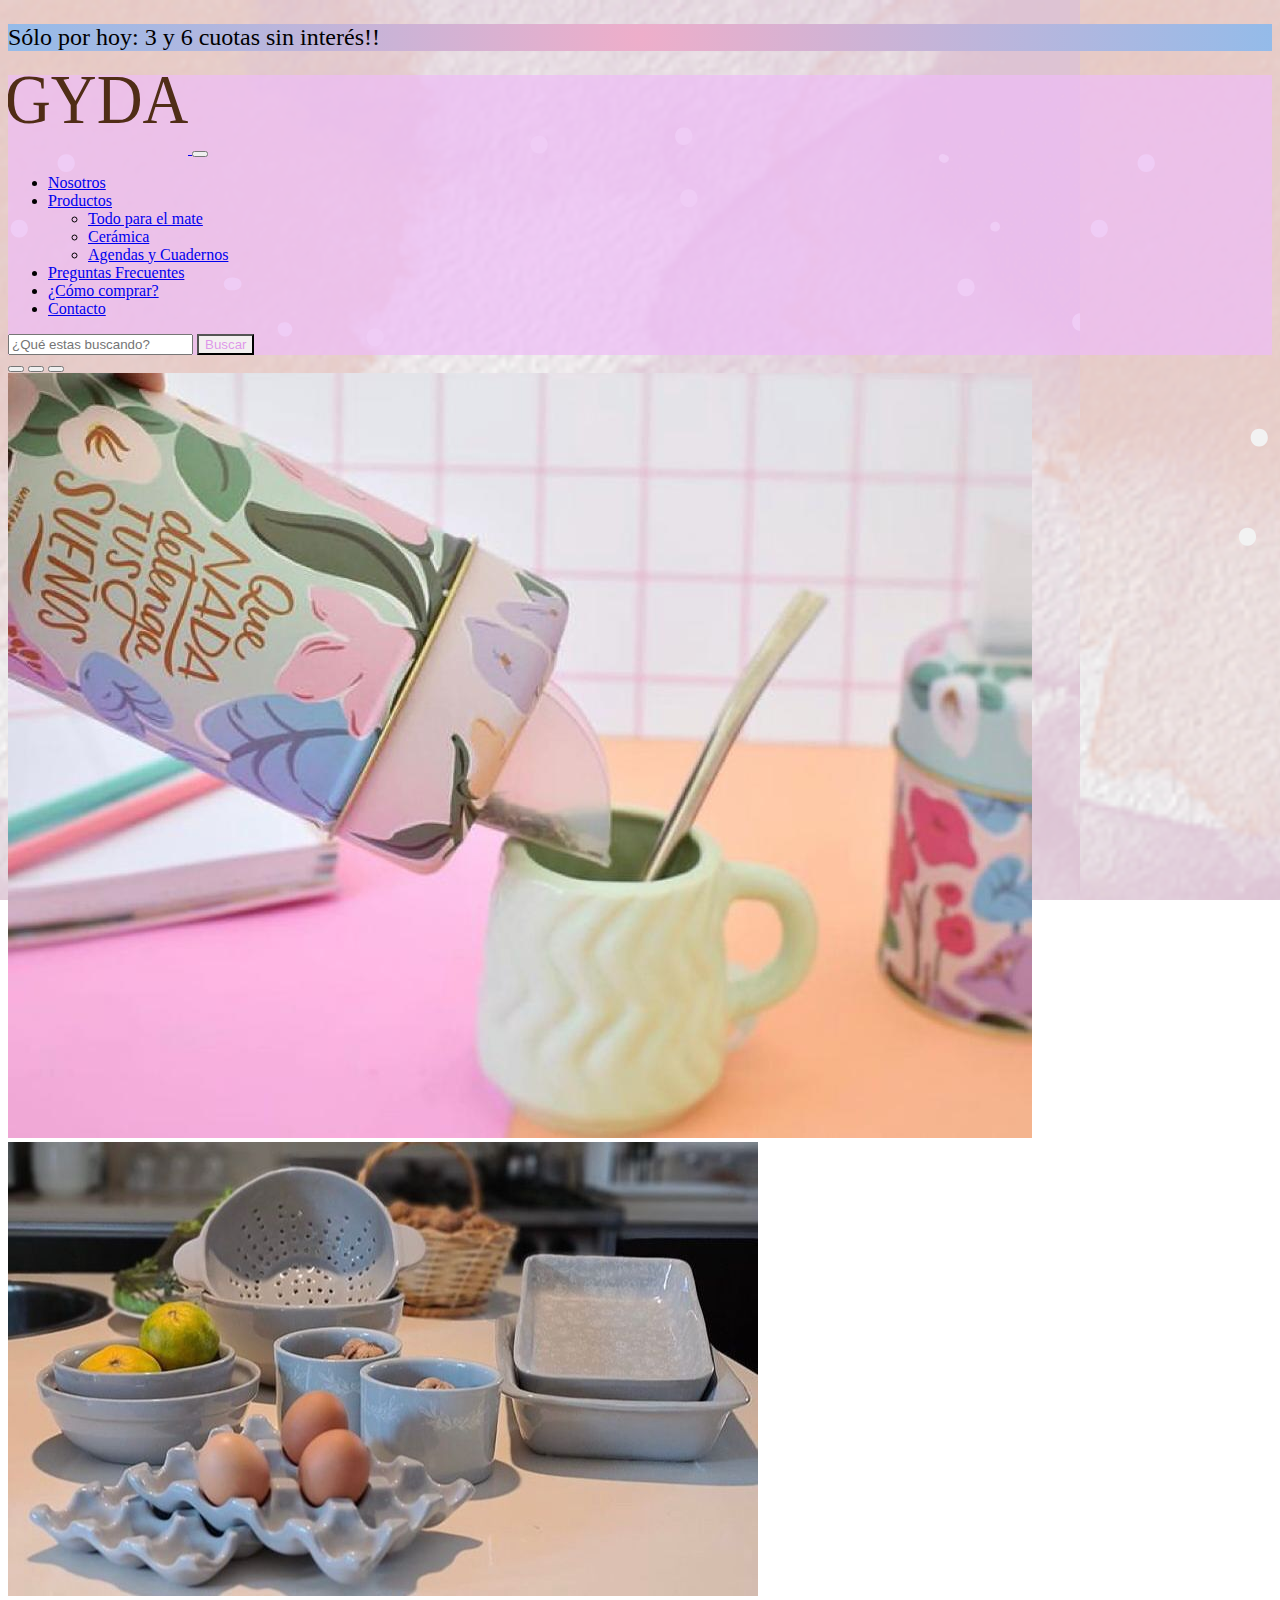
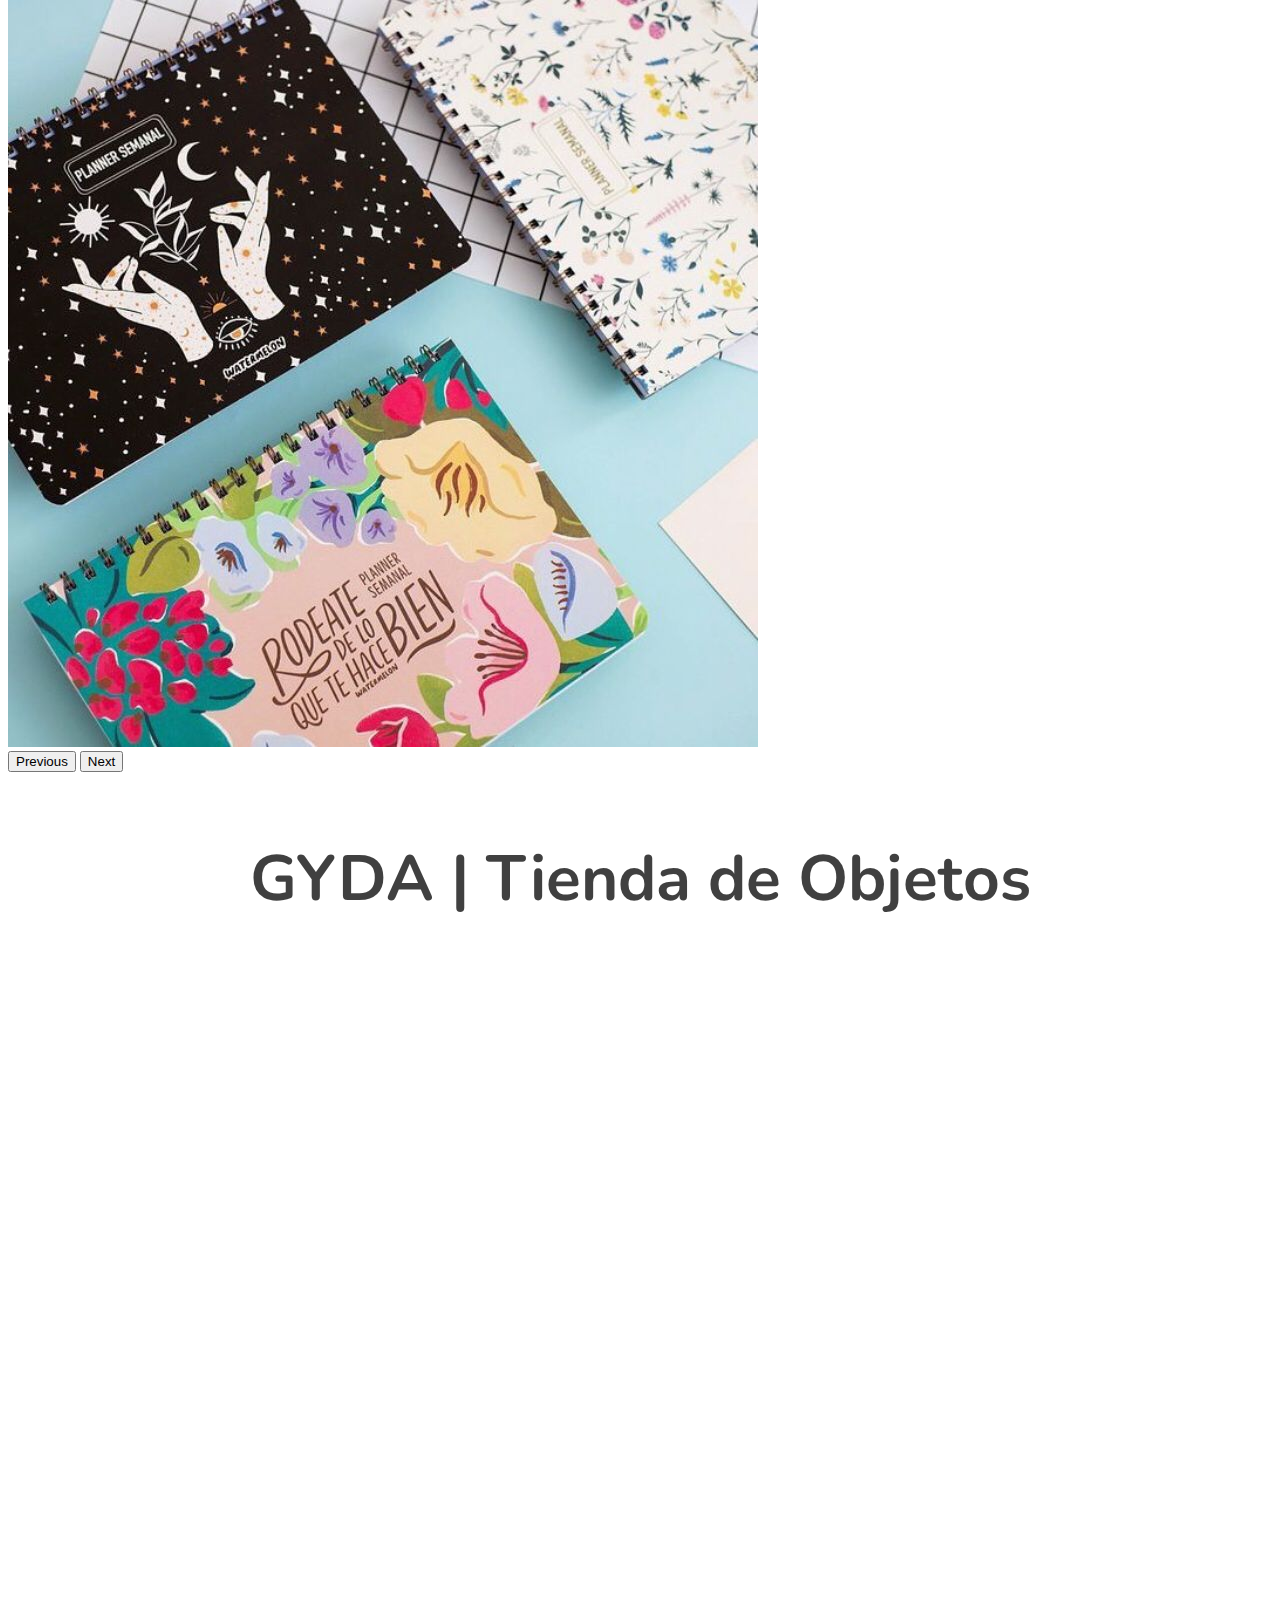
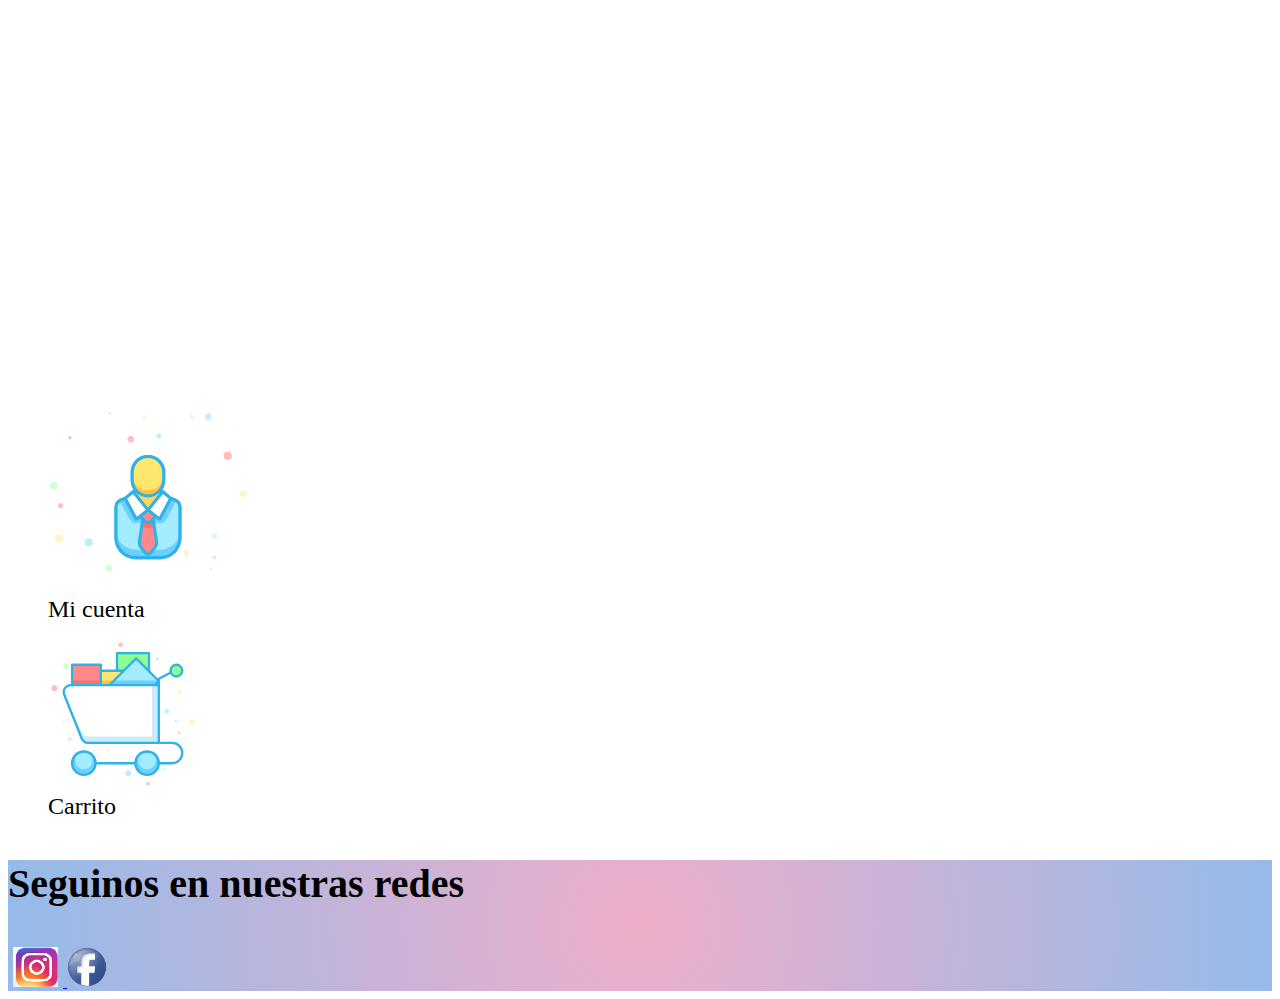
<file: index.html>
<!doctype html>
<html lang="en">
  <head>
    <!-- Required meta tags -->
    <meta charset="utf-8">
    <meta name="viewport" content="width=device-width, initial-scale=1">
    <link rel="shortcut icon" href="imagenes/favicon.png" type="image/x-icon">

    <!-- Bootstrap CSS -->
    <link href="https://cdn.jsdelivr.net/npm/bootstrap@5.0.2/dist/css/bootstrap.min.css" rel="stylesheet" integrity="sha384-EVSTQN3/azprG1Anm3QDgpJLIm9Nao0Yz1ztcQTwFspd3yD65VohhpuuCOmLASjC" crossorigin="anonymous">

    <!-- wow js -->
    <link rel="stylesheet" href="css/animate.css">

    <!-- Mis CSS -->
    <link rel="stylesheet" href="css/animaciones.css">
    <link rel="stylesheet" href="css/style.css">

    <title>GYDA - Tienda de Objetos</title>
  </head>
  <body>

    <div class="text-center pt-1 radial-gradient aside">
      <p>Sólo por hoy: 3 y 6 cuotas sin interés!!</p>
    </div>
    <!-- Inicia navbar -->
    
    <nav class="navbar navbar-expand-lg navbar-light bg-violet sticky-top" id="botonera">
      <div class="container-fluid">
        <a class="navbar-brand" href="index.html">
          <img src="imagenes/GYDA.svg" alt="Logo de GYDA">
        </a>
        <button class="navbar-toggler" type="button" data-bs-toggle="collapse" data-bs-target="#navbarSupportedContent" aria-controls="navbarSupportedContent" aria-expanded="false" aria-label="Toggle navigation">
          <span class="navbar-toggler-icon"></span>
        </button>
        <div class="collapse navbar-collapse" id="navbarSupportedContent">
          <ul class="navbar-nav ms-auto mb-2 mb-lg-0">
            <li class="nav-item">
              <a class="nav-link active" aria-current="page" href="nosotros.html">Nosotros</a>
            </li>
            
            <li class="nav-item dropdown">
              <a class="nav-link dropdown-toggle" aria-current="page" href="productos.html" id="navbarDropdown" role="button" data-bs-toggle="dropdown" aria-expanded="false">
                Productos
              </a>
              <ul class="dropdown-menu" aria-labelledby="navbarDropdown">
                <li><a class="dropdown-item" href="productos.html">Todo para el mate</a></li>
                <li><a class="dropdown-item" href="productos.html">Cerámica</a></li>
                <li><a class="dropdown-item" href="productos.html">Agendas y Cuadernos</a></li>
              </ul>
            </li>
            <li class="nav-item">
              <a class="nav-link active" aria-current="page" href="preguntas-frecuentes.html">Preguntas Frecuentes</a>
            </li>
            <li class="nav-item">
              <a class="nav-link active" aria-current="page" href="como-comprar.html">¿Cómo comprar?</a>
            </li>
            <li class="nav-item">
              <a class="nav-link active" aria-current="page" href="contacto.html">Contacto</a>
            </li>
          </ul>
          <form class="d-flex">
            <input class="form-control me-1" type="search" placeholder="¿Qué estas buscando?" aria-label="Search">
            <button class="btn btn-outline-success bg-grey" id="border" type="submit">Buscar</button>
          </form>
        </div>
      </div>
    </nav>

    <!-- Termina navbar -->

    <!-- Inicia carousel -->

    <div id="carouselExampleIndicators" class="carousel slide" data-bs-ride="carousel">
      <div class="carousel-indicators">
        <button type="button" data-bs-target="#carouselExampleIndicators" data-bs-slide-to="0" class="active" aria-current="true" aria-label="Slide 1"></button>
        <button type="button" data-bs-target="#carouselExampleIndicators" data-bs-slide-to="1" aria-label="Slide 2"></button>
        <button type="button" data-bs-target="#carouselExampleIndicators" data-bs-slide-to="2" aria-label="Slide 3"></button>
      </div>
      <div class="carousel-inner">
        <div class="carousel-item active">
          <img src="imagenes/header.jpeg" class="d-block w-100" alt="yerbero">
        </div>
        <div class="carousel-item">
          <img src="imagenes/header1.jpeg" class="d-block w-100" alt="opciones de cerámica">
        </div>
        <div class="carousel-item">
          <img src="imagenes/header2.jpeg" class="d-block w-100" alt="agendas y anotadores.">
        </div>
      </div>
      <button class="carousel-control-prev" type="button" data-bs-target="#carouselExampleIndicators" data-bs-slide="prev">
        <span class="carousel-control-prev-icon" aria-hidden="true"></span>
        <span class="visually-hidden">Previous</span>
      </button>
      <button class="carousel-control-next" type="button" data-bs-target="#carouselExampleIndicators" data-bs-slide="next">
        <span class="carousel-control-next-icon" aria-hidden="true"></span>
        <span class="visually-hidden">Next</span>
      </button>
    </div>

    <!-- Termina carousel -->

    <!-- Inicia main -->
      <main class="py-3">
        <h1 class="textCenter textAlpha padding">GYDA | Tienda de Objetos</h1>
        <div class="container-fluid">
          <div class="row">
            <article class="col-sm-12 col-md-12 col-lg-3">
              <h2 class="wow fadeInRight" data-wow-duration="2s" data-wow-delay="1s" data-wow-iteration="1">Nuestros Productos</h2>
              <p class="wow fadeInUp" data-wow-duration="2s" data-wow-delay="1s" data-wow-iteration="1">Acá vas a encontrar la mejor Deco, todo lo que necesitas para el mate, objetos únicos de cerámica, agendas y mucho más!</p>
             </article>
              <!-- termina cuadro I -->
            
            <article class="col-sm-12 col-md-12 col-lg-3">
              <h2 class="wow fadeInRight" data-wow-duration="2s" data-wow-delay="1s" data-wow-iteration="1">Elegidos del Mes</h2>
              
                <p class="wow fadeInUp" data-wow-duration="2s" data-wow-delay="1.5s" data-wow-iteration="1">&#128156 Mates Corazón (7)</p>
                <p class="wow fadeInUp" data-wow-duration="2s" data-wow-delay="2.5s" data-wow-iteration="1">Organizadores Semanales (5)</p>
                <p class="wow fadeInUp" data-wow-duration="2s" data-wow-delay="3.5s" data-wow-iteration="1">Vasos Térmicos (20)</p> 
              
            </article>
              <!-- termina cuadro II -->
            <article class="col-sm-12 col-md-12 col-lg-6">
              <h2 class="wow fadeInRight" data-wow-duration="2s" data-wow-delay="1s" data-wow-iteration="1">¿Dónde encontrarnos?</h2>
              <p class="wow fadeInUp" data-wow-duration="2s" data-wow-delay="1s" data-wow-iteration="1">No dudes en venir a conocer nuestro local, te esperamos de Lunes a Viernes de 10 a 18 hs</p>
              <iframe src="https://www.google.com/maps/embed?pb=!1m18!1m12!1m3!1d3507.381000271456!2d-65.78067283366909!3d-28.468070456686853!2m3!1f0!2f0!3f0!3m2!1i1024!2i768!4f13.1!3m3!1m2!1s0x942428bf55c738d9%3A0xf465f4265614097a!2sRep%C3%BAblica%20550%2C%20San%20Fernando%20del%20Valle%20de%20Catamarca%2C%20Catamarca!5e0!3m2!1ses-419!2sar!4v1659649086489!5m2!1ses-419!2sar" width="600" height="450" style="border:0;" allowfullscreen="" loading="lazy" referrerpolicy="no-referrer-when-downgrade"></iframe>
            </article>
              <!-- termina cuadro III -->
          </div>
        </div>

        <aside class="container-fluid">
        <div class="row py-3 col-sm-12 col-md-12 col-lg-12 text-center d-flex">
          <div>
          <figure>
            <img src="imagenes/usermod.svg" alt="Acceso rápido a Mi Cuenta" class="w-200">
            <figcaption class="aside">Mi cuenta</figcaption>
          </figure>
          <figure>
          <svg xmlns="http://www.w3.org/2000/svg" viewBox="0 0 256 256" alt="Ver Carrito de Compras" class="w-150"><defs><style>.cls-1{fill:#90fc95;}.cls-2{fill:#2fb1ea;}.cls-3{fill:#ffe76e;}.cls-4{fill:#ffc444;}.cls-5{fill:#a4ecff;}.cls-6{fill:#6dd0fc;}.cls-7{fill:#f88;}.cls-8{fill:#f97171;}.cls-9{fill:#cbecf9;}.cls-10{fill:#fff;}.cls-11{fill:#d4ffd4;}.cls-12{fill:#ffbdbd;}.cls-13{fill:#bbf1ff;}.cls-14{fill:#fff4c5;}</style></defs><title>business economic finance interprise company cart</title><g id="Layer_2" data-name="Layer 2"><rect class="cls-1" x="117.69" y="24" width="54.7" height="54.7"/><path class="cls-2" d="M172.4,80.7h-54.7a2,2,0,0,1-2-2V24a2,2,0,0,1,2-2h54.7a2,2,0,0,1,2,2V78.7A2,2,0,0,1,172.4,80.7Zm-52.7-4h50.7V26h-50.7Z"/><rect class="cls-3" x="83.46" y="54.17" width="49.07" height="49.07"/><rect class="cls-4" x="83.46" y="70.7" width="49.07" height="32.54"/><path class="cls-2" d="M132.53,105.24H83.46a2,2,0,0,1-2-2V54.17a2,2,0,0,1,2-2h49.07a2,2,0,0,1,2,2v49.07A2,2,0,0,1,132.53,105.24Zm-47.07-4h45.07V56.17H85.46Z"/><rect class="cls-5" x="115.5" y="41.37" width="54.7" height="76.22" transform="translate(98.04 -77.73) rotate(45)"/><polygon class="cls-6" points="135.24 125.77 189.14 71.87 187.97 70.7 112.95 70.7 96.56 87.09 135.24 125.77"/><path class="cls-2" d="M135.24,127.77a2,2,0,0,1-1.41-.59L95.15,88.5a2,2,0,0,1,0-2.83L149,31.78a2,2,0,0,1,2.83,0l38.68,38.68a2,2,0,0,1,0,2.83l-53.9,53.9A2,2,0,0,1,135.24,127.77ZM99.39,87.09l35.85,35.85,51.07-51.07L150.46,36Z"/><rect class="cls-7" x="41.14" y="44" width="49.07" height="49.07"/><rect class="cls-8" x="41.14" y="70.7" width="49.07" height="22.37"/><path class="cls-2" d="M90.21,95.07H41.14a2,2,0,0,1-2-2V44a2,2,0,0,1,2-2H90.21a2,2,0,0,1,2,2V93.07A2,2,0,0,1,90.21,95.07Zm-47.07-4H88.21V46H43.14Z"/><path class="cls-9" d="M189.14,177.3H68.67a12,12,0,0,1-11.14-7.55L27.72,95.16A12,12,0,0,1,38.86,78.7H189.14Z"/><path class="cls-10" d="M177.53,166.5H68.67A12,12,0,0,1,57.53,159L27.72,95.16A12,12,0,0,1,38.86,78.7H177.53Z"/><path class="cls-2" d="M189.14,179.3H68.67a13.93,13.93,0,0,1-13-8.8L25.86,95.9a14,14,0,0,1,13-19.2H189.14a2,2,0,0,1,2,2V177.3A2,2,0,0,1,189.14,179.3ZM38.86,80.7a10,10,0,0,0-9.29,13.71L59.38,169a10,10,0,0,0,9.29,6.29H187.14V80.7Z"/><circle class="cls-1" cx="219.14" cy="54" r="10"/><path class="cls-2" d="M219.14,66a12,12,0,1,1,12-12A12,12,0,0,1,219.14,66Zm0-20a8,8,0,1,0,8,8A8,8,0,0,0,219.14,46Z"/><path class="cls-2" d="M189.14,80.7a2,2,0,0,1-2-2V67.93a2,2,0,0,1,1.07-1.77l20.52-10.77a2,2,0,0,1,1.86,3.54L191.14,69.14V78.7A2,2,0,0,1,189.14,80.7Z"/><circle class="cls-6" cx="61.14" cy="212" r="20"/><circle class="cls-5" cx="61.14" cy="207.14" r="15.14"/><path class="cls-2" d="M61.14,234a22,22,0,1,1,22-22A22,22,0,0,1,61.14,234Zm0-40a18,18,0,1,0,18,18A18,18,0,0,0,61.14,194Z"/><path class="cls-2" d="M211.79,214H81.14a2,2,0,0,1,0-4H211.79a15.35,15.35,0,1,0,0-30.7H189.14a2,2,0,0,1,0-4h22.65a19.35,19.35,0,1,1,0,38.7Z"/><circle class="cls-6" cx="169.14" cy="212" r="20"/><circle class="cls-5" cx="169.14" cy="207.14" r="15.14"/><path class="cls-2" d="M169.14,234a22,22,0,1,1,22-22A22,22,0,0,1,169.14,234Zm0-40a18,18,0,1,0,18,18A18,18,0,0,0,169.14,194Z"/><circle class="cls-11" cx="31" cy="46" r="5"/><circle class="cls-11" cx="37" cy="171" r="4"/><circle class="cls-11" cx="198" cy="222" r="3"/><circle class="cls-11" cx="88" cy="24" r="2"/><circle class="cls-11" cx="45" cy="185" r="1"/><circle class="cls-12" cx="11" cy="84" r="5"/><circle class="cls-12" cx="124" cy="10" r="4"/><circle class="cls-12" cx="171" cy="247" r="3"/><circle class="cls-12" cx="224" cy="160" r="2"/><circle class="cls-12" cx="69" cy="236" r="1"/><circle class="cls-13" cx="137" cy="229" r="5"/><circle class="cls-13" cx="203" cy="123" r="4"/><circle class="cls-13" cx="187" cy="34" r="3"/><circle class="cls-13" cx="218" cy="140" r="2"/><circle class="cls-13" cx="43" cy="229" r="1"/><circle class="cls-14" cx="245" cy="142" r="5"/><circle class="cls-14" cx="224" cy="91" r="4"/><circle class="cls-14" cx="101" cy="191" r="3"/><circle class="cls-14" cx="26" cy="142" r="2"/><circle class="cls-14" cx="52" cy="28" r="1"/></g></svg>
            <figcaption class="aside">Carrito</figcaption>
          </figure>
          </div>
        </div>
        </aside>

        <footer class="py-3 text-center radial-gradient">
          <h3 class="pie__titulo--md">Seguinos en nuestras redes</h3>
              <div>
                  <a href="https://instagram.com/gyda.catamarca?igshid=YmMyMTA2M2Y=" target="_blank">
                    <img src="imagenes/instagram.png" alt="Seguinos en Instagram" class="pie__icon--md">
                  </a>
                  <a href="https://www.facebook.com/gyda.catamarca/" target="_blank">
                      <img src="imagenes/facebook.png" alt="Seguinos en Facebook" class="pie__icon--sm">
                  </a>
              </div>
        </footer>


      </main>
    <!-- Termina main -->
    
  
    <!-- Option 1: Bootstrap Bundle with Popper -->
    <script src="https://cdn.jsdelivr.net/npm/bootstrap@5.0.2/dist/js/bootstrap.bundle.min.js" integrity="sha384-MrcW6ZMFYlzcLA8Nl+NtUVF0sA7MsXsP1UyJoMp4YLEuNSfAP+JcXn/tWtIaxVXM" crossorigin="anonymous"></script>
  
    <script src="js/wow.min.js"></script>
    <script>
      new WOW().init();
    </script>
    
  </body>
</html>
</file>
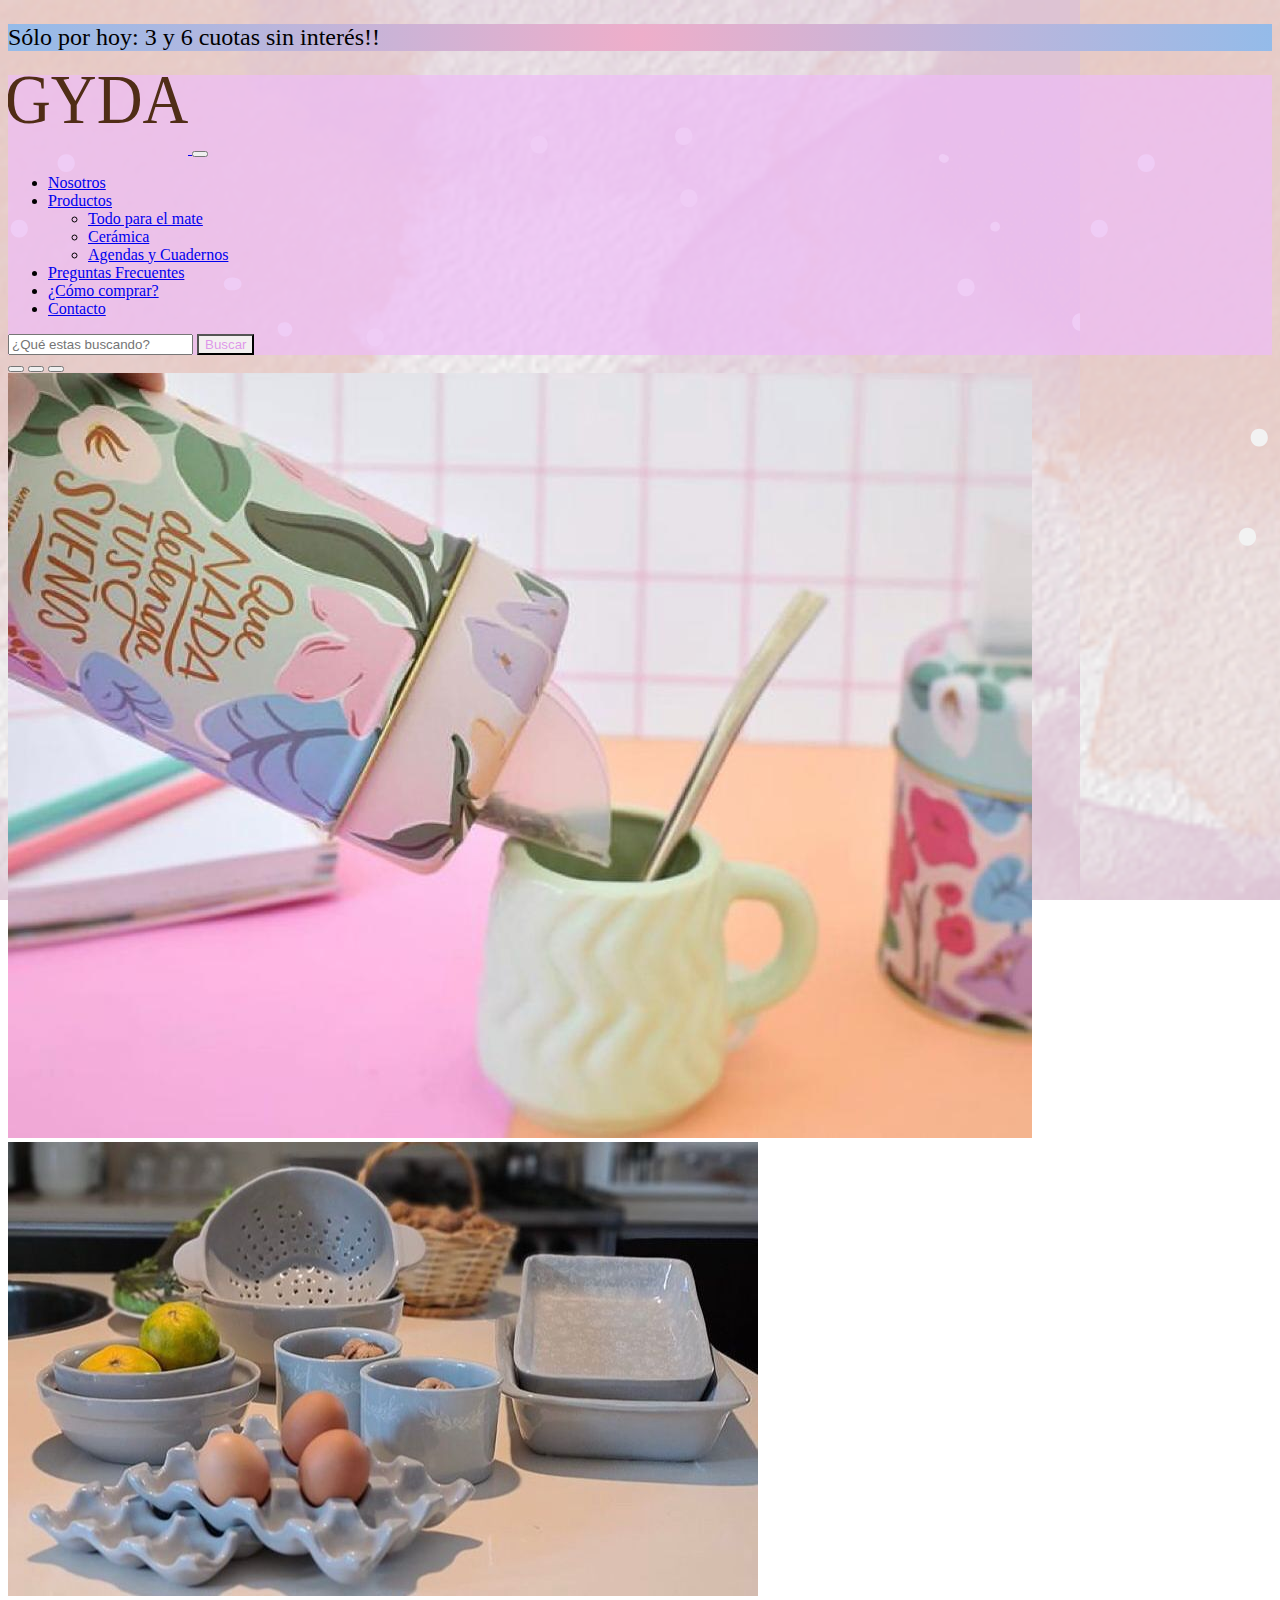
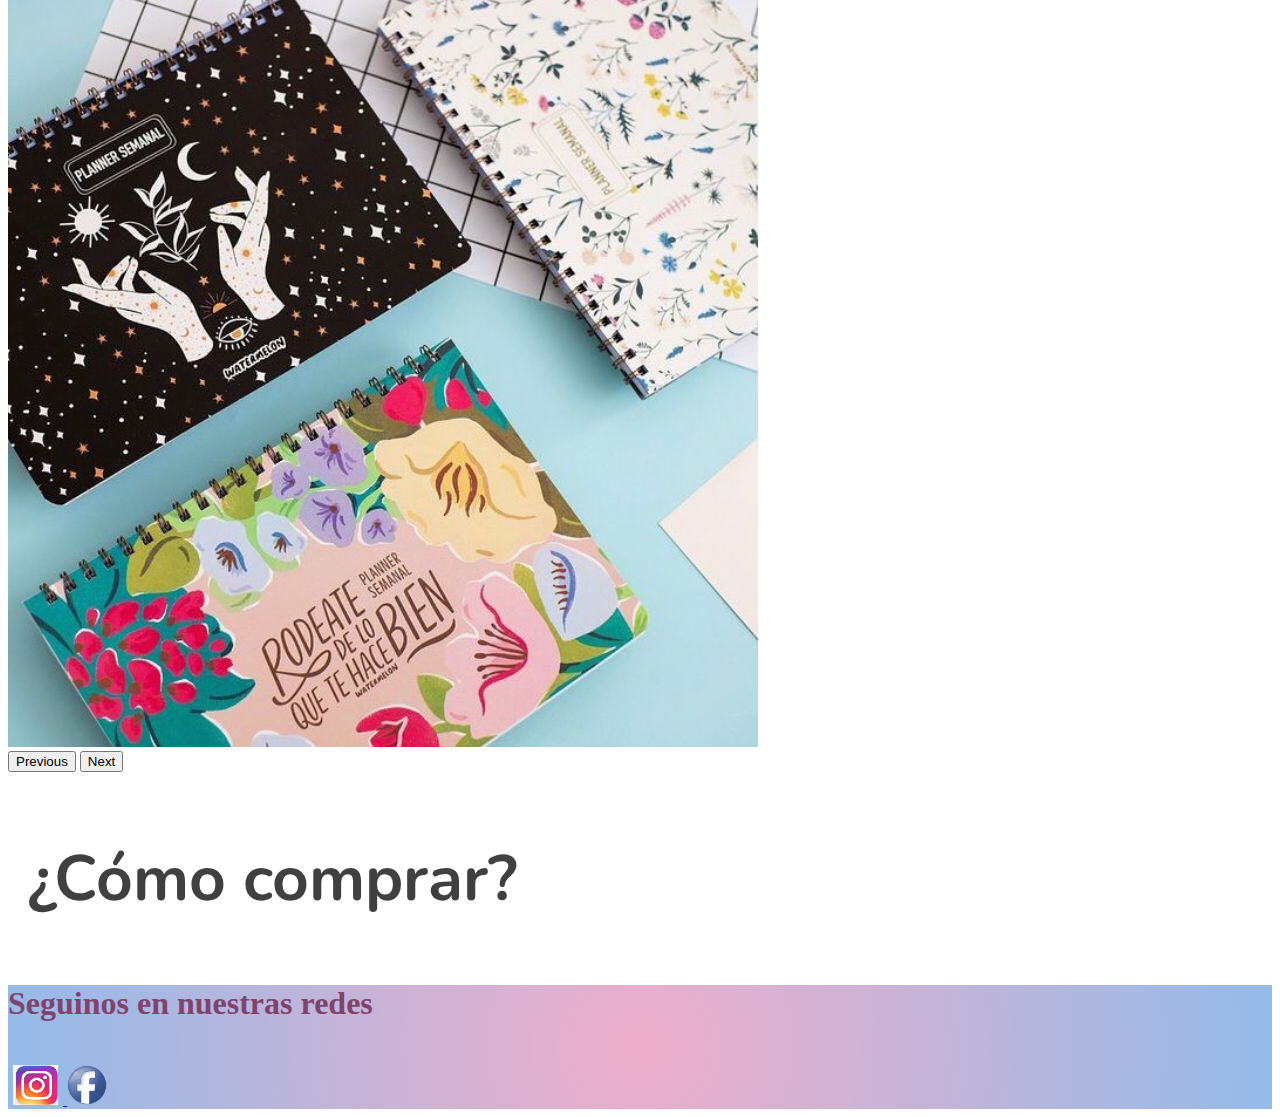
<file: como-comprar.html>
<!doctype html>
<html lang="en">
  <head>
    <!-- Required meta tags -->
    <meta charset="utf-8">
    <meta name="viewport" content="width=device-width, initial-scale=1">
    <link rel="shortcut icon" href="imagenes/favicon.png" type="image/x-icon">

    <!-- Bootstrap CSS -->
    <link href="https://cdn.jsdelivr.net/npm/bootstrap@5.0.2/dist/css/bootstrap.min.css" rel="stylesheet" integrity="sha384-EVSTQN3/azprG1Anm3QDgpJLIm9Nao0Yz1ztcQTwFspd3yD65VohhpuuCOmLASjC" crossorigin="anonymous">

    <!-- Mi CSS -->
    <link rel="stylesheet" href="css/animate.css">
    <link rel="stylesheet" href="css/style.css">
    <link rel="stylesheet" href="css/animaciones.css">

    <title>GYDA - Tienda de Objetos</title>
  </head>
  <body>

    <div class="text-center pt-1 radial-gradient aside">
      <p>Sólo por hoy: 3 y 6 cuotas sin interés!!</p>
    </div>
    <!-- Inicia navbar -->
    
    <nav class="navbar navbar-expand-lg navbar-light bg-violet sticky-top" id="botonera">
      <div class="container-fluid">
        <a class="navbar-brand" href="index.html">
          <img src="imagenes/GYDA.svg" alt="Logo de GYDA">
        </a>
        <button class="navbar-toggler" type="button" data-bs-toggle="collapse" data-bs-target="#navbarSupportedContent" aria-controls="navbarSupportedContent" aria-expanded="false" aria-label="Toggle navigation">
          <span class="navbar-toggler-icon"></span>
        </button>
        <div class="collapse navbar-collapse" id="navbarSupportedContent">
          <ul class="navbar-nav ms-auto mb-2 mb-lg-0">
            <li class="nav-item">
              <a class="nav-link active" aria-current="page" href="nosotros.html">Nosotros</a>
            </li>
            
            <li class="nav-item dropdown">
              <a class="nav-link dropdown-toggle" href="productos.html" id="navbarDropdown" role="button" data-bs-toggle="dropdown" aria-expanded="false">
                Productos
              </a>
              <ul class="dropdown-menu" aria-labelledby="navbarDropdown">
                <li><a class="dropdown-item" href="productos.html">Todo para el mate</a></li>
                <li><a class="dropdown-item" href="productos.html">Cerámica</a></li>
                <li><a class="dropdown-item" href="productos.html">Agendas y Cuadernos</a></li>
              </ul>
            </li>
            <li class="nav-item">
              <a class="nav-link active" aria-current="page" href="preguntas-frecuentes.html">Preguntas Frecuentes</a>
            </li>
            <li class="nav-item">
              <a class="nav-link active" aria-current="page" href="como-comprar.html">¿Cómo comprar?</a>
            </li>
            <li class="nav-item">
              <a class="nav-link active" aria-current="page" href="contacto.html">Contacto</a>
            </li>
          </ul>
          <form class="d-flex">
            <input class="form-control me-1" type="search" placeholder="¿Qué estas buscando?" aria-label="Search">
            <button class="btn btn-outline-success bg-grey" type="submit">Buscar</button>
          </form>
        </div>
      </div>
    </nav>

    <!-- Termina navbar -->

    <!-- Inicia carousel -->

    <div id="carouselExampleIndicators" class="carousel slide" data-bs-ride="carousel">
      <div class="carousel-indicators">
        <button type="button" data-bs-target="#carouselExampleIndicators" data-bs-slide-to="0" class="active" aria-current="true" aria-label="Slide 1"></button>
        <button type="button" data-bs-target="#carouselExampleIndicators" data-bs-slide-to="1" aria-label="Slide 2"></button>
        <button type="button" data-bs-target="#carouselExampleIndicators" data-bs-slide-to="2" aria-label="Slide 3"></button>
      </div>
      <div class="carousel-inner">
        <div class="carousel-item active">
          <img src="imagenes/header.jpeg" class="d-block w-100" alt="yerbero">
        </div>
        <div class="carousel-item">
          <img src="imagenes/header1.jpeg" class="d-block w-100" alt="opciones de cerámica">
        </div>
        <div class="carousel-item">
          <img src="imagenes/header2.jpeg" class="d-block w-100" alt="agendas y anotadores.">
        </div>
      </div>
      <button class="carousel-control-prev" type="button" data-bs-target="#carouselExampleIndicators" data-bs-slide="prev">
        <span class="carousel-control-prev-icon" aria-hidden="true"></span>
        <span class="visually-hidden">Previous</span>
      </button>
      <button class="carousel-control-next" type="button" data-bs-target="#carouselExampleIndicators" data-bs-slide="next">
        <span class="carousel-control-next-icon" aria-hidden="true"></span>
        <span class="visually-hidden">Next</span>
      </button>
    </div>

    <!-- Termina carousel -->

    <!-- Inicia main -->

    <main class="saltoLinea">
        <h1 class="textAlpha padding">¿Cómo comprar?</h1>
        <section></section>
        <section></section>
        <section></section>
    </main>

       <!-- Termina main -->

    <footer class="py-3 text-center radial-gradient">
        <h4 class="pie__titulo--md">Seguinos en nuestras redes</h4>
        <a href="https://instagram.com/gyda.catamarca?igshid=YmMyMTA2M2Y=" target="_blank">
            <img src="imagenes/instagram.png" alt="Seguinos en Instagram" class="pie__icon--md">
        </a>
        <a href="https://www.facebook.com/gyda.catamarca/" target="_blank">
            <img src="imagenes/facebook.png" alt="Seguinos en Facebook" class="pie__icon--sm">
        </a>
       </footer>



<!-- Option 1: Bootstrap Bundle with Popper -->
<script src="https://cdn.jsdelivr.net/npm/bootstrap@5.0.2/dist/js/bootstrap.bundle.min.js" integrity="sha384-MrcW6ZMFYlzcLA8Nl+NtUVF0sA7MsXsP1UyJoMp4YLEuNSfAP+JcXn/tWtIaxVXM" crossorigin="anonymous"></script>

</body>
</html>
</file>
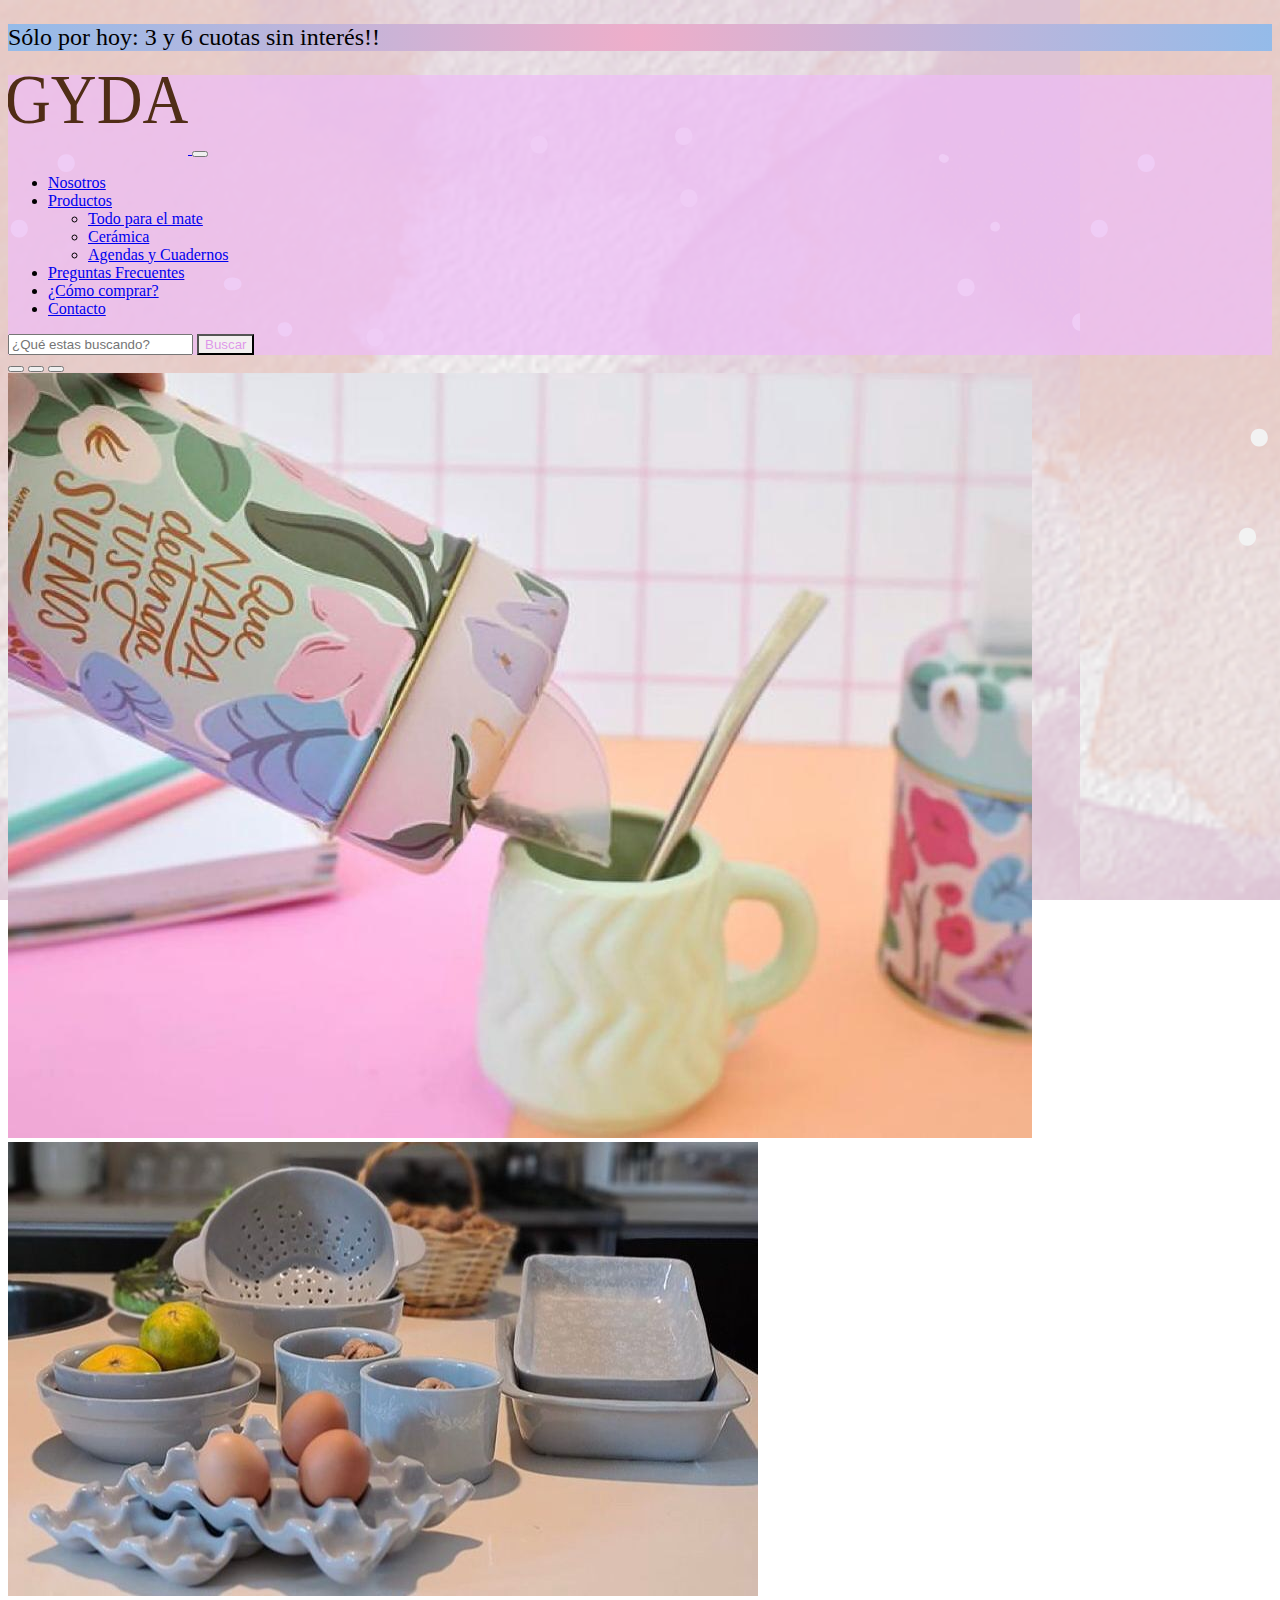
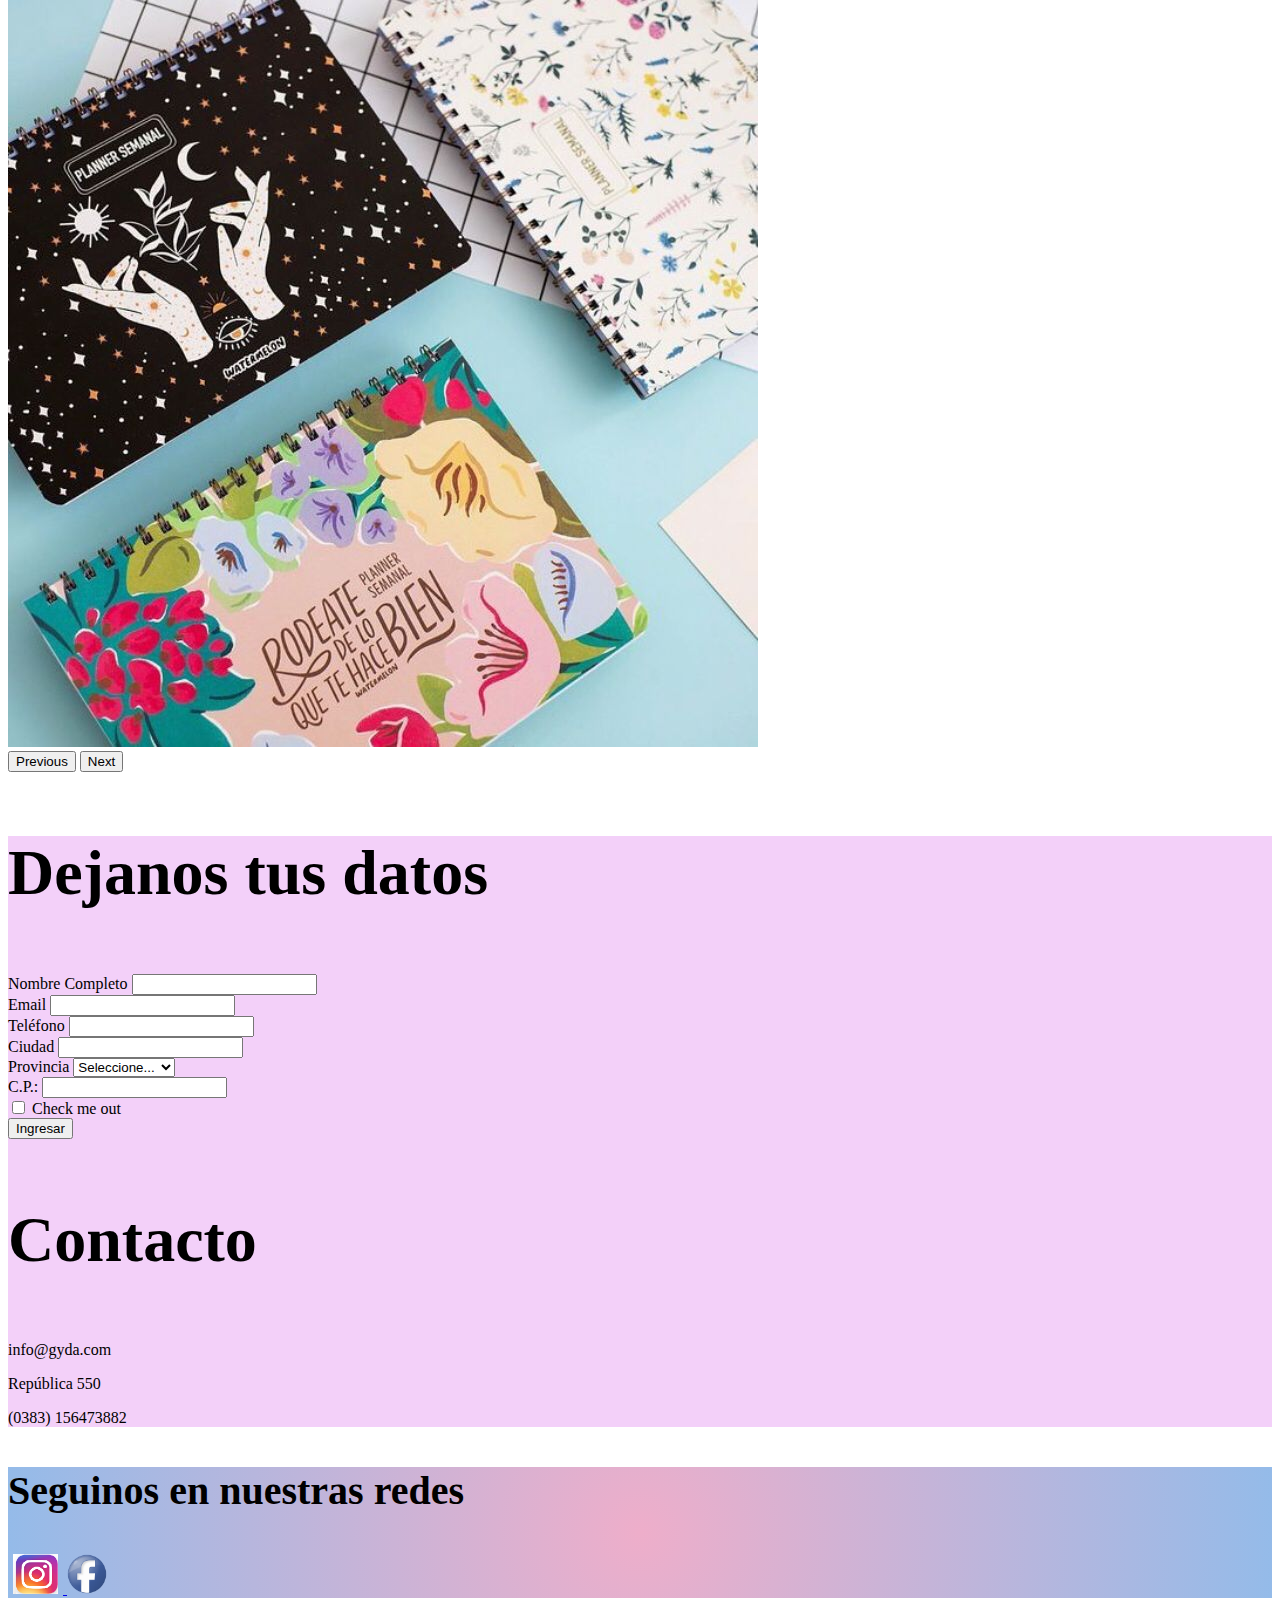
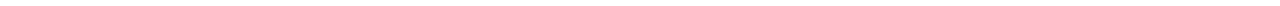
<file: contacto.html>
<!doctype html>
<html lang="en">
  <head>
    <!-- Required meta tags -->
    <meta charset="utf-8">
    <meta name="viewport" content="width=device-width, initial-scale=1">
    <link rel="shortcut icon" href="imagenes/favicon.png" type="image/x-icon">

    <!-- Bootstrap CSS -->
    <link href="https://cdn.jsdelivr.net/npm/bootstrap@5.0.2/dist/css/bootstrap.min.css" rel="stylesheet" integrity="sha384-EVSTQN3/azprG1Anm3QDgpJLIm9Nao0Yz1ztcQTwFspd3yD65VohhpuuCOmLASjC" crossorigin="anonymous">

    <!-- Mi CSS -->
    <link rel="stylesheet" href="css/animate.css">
    <link rel="stylesheet" href="css/animaciones.css">
    <link rel="stylesheet" href="css/style.css">

    <title>GYDA - Tienda de Objetos</title>
  </head>
  <body>

    <div class="text-center pt-1 radial-gradient aside">
      <p>Sólo por hoy: 3 y 6 cuotas sin interés!!</p>
    </div>
    <!-- Inicia navbar -->
    
    <nav class="navbar navbar-expand-lg navbar-light bg-violet sticky-top" id="botonera">
      <div class="container-fluid">
        <a class="navbar-brand" href="index.html">
          <img src="imagenes/GYDA.svg" alt="Logo de GYDA">
        </a>
        <button class="navbar-toggler" type="button" data-bs-toggle="collapse" data-bs-target="#navbarSupportedContent" aria-controls="navbarSupportedContent" aria-expanded="false" aria-label="Toggle navigation">
          <span class="navbar-toggler-icon"></span>
        </button>
        <div class="collapse navbar-collapse" id="navbarSupportedContent">
          <ul class="navbar-nav ms-auto mb-2 mb-lg-0">
            <li class="nav-item">
              <a class="nav-link active" aria-current="page" href="nosotros.html">Nosotros</a>
            </li>
            
            <li class="nav-item dropdown">
              <a class="nav-link dropdown-toggle" href="productos.html" id="navbarDropdown" role="button" data-bs-toggle="dropdown" aria-expanded="false">
                Productos
              </a>
              <ul class="dropdown-menu" aria-labelledby="navbarDropdown">
                <li><a class="dropdown-item" href="productos.html">Todo para el mate</a></li>
                <li><a class="dropdown-item" href="productos.html">Cerámica</a></li>
                <li><a class="dropdown-item" href="productos.html">Agendas y Cuadernos</a></li>
              </ul>
            </li>
            <li class="nav-item">
              <a class="nav-link active" aria-current="page" href="preguntas-frecuentes.html">Preguntas Frecuentes</a>
            </li>
            <li class="nav-item">
              <a class="nav-link active" aria-current="page" href="como-comprar.html">¿Cómo comprar?</a>
            </li>
            <li class="nav-item">
              <a class="nav-link active" aria-current="page" href="contacto.html">Contacto</a>
            </li>
          </ul>
          <form class="d-flex">
            <input class="form-control me-1" type="search" placeholder="¿Qué estas buscando?" aria-label="Search">
            <button class="btn btn-outline-success bg-grey" type="submit">Buscar</button>
          </form>
        </div>
      </div>
    </nav>

    <!-- Termina navbar -->

    <!-- Inicia carousel -->

    <div id="carouselExampleIndicators" class="carousel slide" data-bs-ride="carousel">
      <div class="carousel-indicators">
        <button type="button" data-bs-target="#carouselExampleIndicators" data-bs-slide-to="0" class="active" aria-current="true" aria-label="Slide 1"></button>
        <button type="button" data-bs-target="#carouselExampleIndicators" data-bs-slide-to="1" aria-label="Slide 2"></button>
        <button type="button" data-bs-target="#carouselExampleIndicators" data-bs-slide-to="2" aria-label="Slide 3"></button>
      </div>
      <div class="carousel-inner">
        <div class="carousel-item active">
          <img src="imagenes/header.jpeg" class="d-block w-100" alt="yerbero">
        </div>
        <div class="carousel-item">
          <img src="imagenes/header1.jpeg" class="d-block w-100" alt="opciones de cerámica">
        </div>
        <div class="carousel-item">
          <img src="imagenes/header2.jpeg" class="d-block w-100" alt="agendas y anotadores.">
        </div>
      </div>
      <button class="carousel-control-prev" type="button" data-bs-target="#carouselExampleIndicators" data-bs-slide="prev">
        <span class="carousel-control-prev-icon" aria-hidden="true"></span>
        <span class="visually-hidden">Previous</span>
      </button>
      <button class="carousel-control-next" type="button" data-bs-target="#carouselExampleIndicators" data-bs-slide="next">
        <span class="carousel-control-next-icon" aria-hidden="true"></span>
        <span class="visually-hidden">Next</span>
      </button>
    </div>

    <!-- Termina carousel -->

    <!-- Inicia main -->
        
    <main class="py-3">
      <section class="py-3 bg-violet">
        <div class="container-fluid">
          <div class="row">  
            <div class="col-sm-12 col-md-12 col-lg-8">
            <article>
                <h3 class="textAlpha">Dejanos tus datos</h3>
                  <form class="row mb-3">
                    <div class="col-md-6">
                      <label for="inputEmail4" class="form-label">Nombre Completo</label>
                      <input type="Ingrese su nombre:" class="form-control" id="inputEmail4">
                    </div>
                    <div class="col-md-6">
                      <label for="inputEmail4" class="form-label">Email</label>
                      <input type="Ingrese su email:" class="form-control" id="inputEmail4">
                    </div>
                    <div class="col-md-6">
                      <label for="inputtelefono" class="form-label">Teléfono</label>
                      <input type="Ingrese su teléfono" class="form-control" id="inputtelefono">
                    </div>
                    <div class="col-md-6">
                      <label for="inputCity" class="form-label">Ciudad</label>
                      <input type="Ingrese su localidad:" class="form-control" id="inputCity">
                    </div>
                    <div class="col-md-6">
                      <label for="inputState" class="form-label">Provincia</label>
                      <select id="inputState" class="form-select">
                        <option selected>Seleccione...</option>
                        <option>Catamarca</option>
                        <option>Buenos Aires</option>
                        <option>Chaco</option>
                        <option><div class=""></div></option>
                      </select>
                    </div>
                    <div class="col-md-6">
                      <label for="inputZip" class="form-label">C.P.:</label>
                      <input type="text" class="form-control" id="inputZip">
                    </div>
                    <div class="col-sm-12 col-md-12 col-lg-8">
                      <div class="form-check">
                        <input class="form-check-input" type="checkbox" id="gridCheck">
                        <label class="form-check-label" for="gridCheck">
                          Check me out
                        </label>
                      </div>
                    </div>
                    <div class="col-sm-12 col-md-12 col-lg-8">
                      <button type="submit" class="btn bg-white">Ingresar</button>
                    </div>
                  </form>  
            </div>

                  <div class="col-sm-12 col-md-12 col-lg-4">
                    <h3 class="textAlpha">Contacto</h3>
                      <p>info@gyda.com</p>
                      <p> República 550</p>
                      <p>(0383) 156473882</p>
                    </div>   

			      </div> <!-- ends row -->
          </div> <!-- ends container -->
      </section>
                   
    </main>
    <footer class="py-3 text-center radial-gradient">
      <h3 class="pie__titulo--md">Seguinos en nuestras redes</h3>
          <div>
              <a href="https://instagram.com/gyda.catamarca?igshid=YmMyMTA2M2Y=" target="_blank">
                <img src="imagenes/instagram.png" alt="Seguinos en Instagram" class="pie__icon--md">
              </a>
              <a href="https://www.facebook.com/gyda.catamarca/" target="_blank">
                  <img src="imagenes/facebook.png" alt="Seguinos en Facebook" class="pie__icon--sm">
              </a>
          </div>
    </footer>

 <!-- Option 1: Bootstrap Bundle with Popper -->
 <script src="https://cdn.jsdelivr.net/npm/bootstrap@5.0.2/dist/js/bootstrap.bundle.min.js" integrity="sha384-MrcW6ZMFYlzcLA8Nl+NtUVF0sA7MsXsP1UyJoMp4YLEuNSfAP+JcXn/tWtIaxVXM" crossorigin="anonymous"></script>

 <script src="js/wow.min.js"></script>
 <script>
   new WOW().init();
 </script>

</body>
</html>
</file>
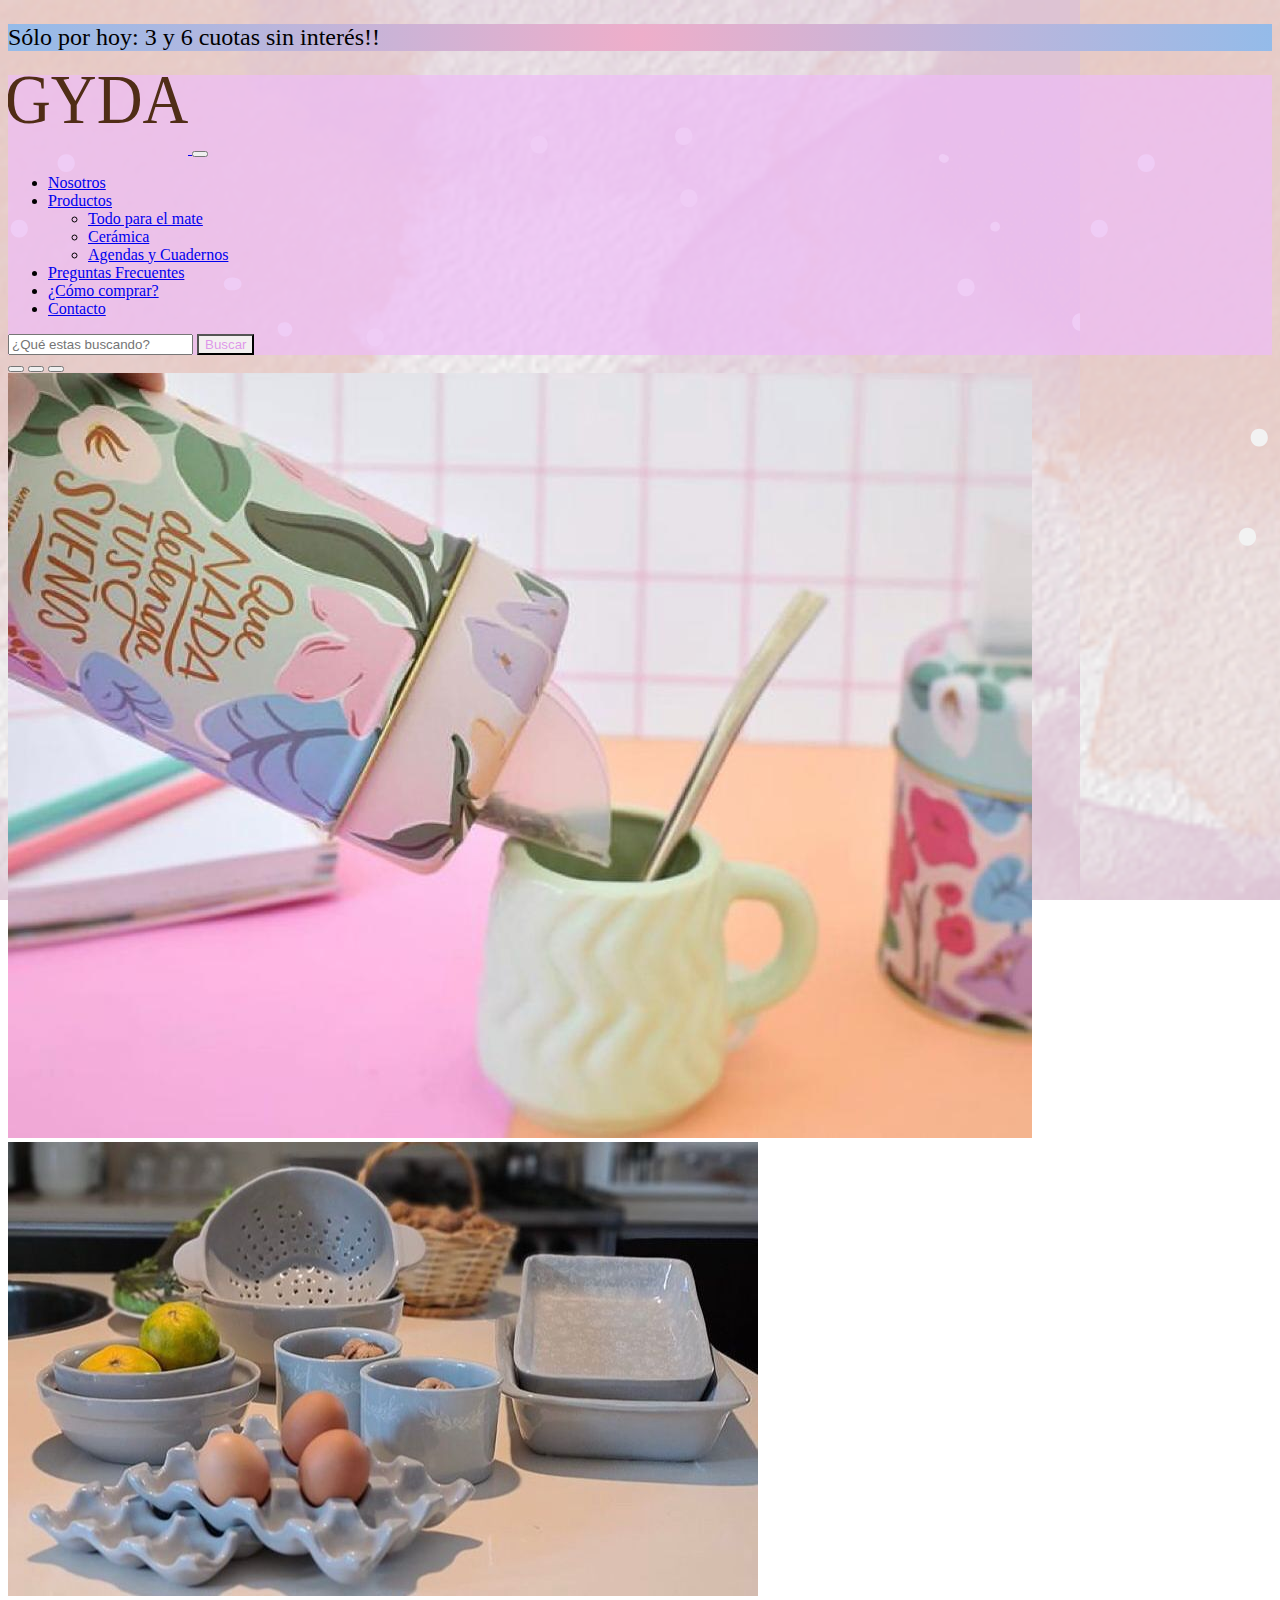
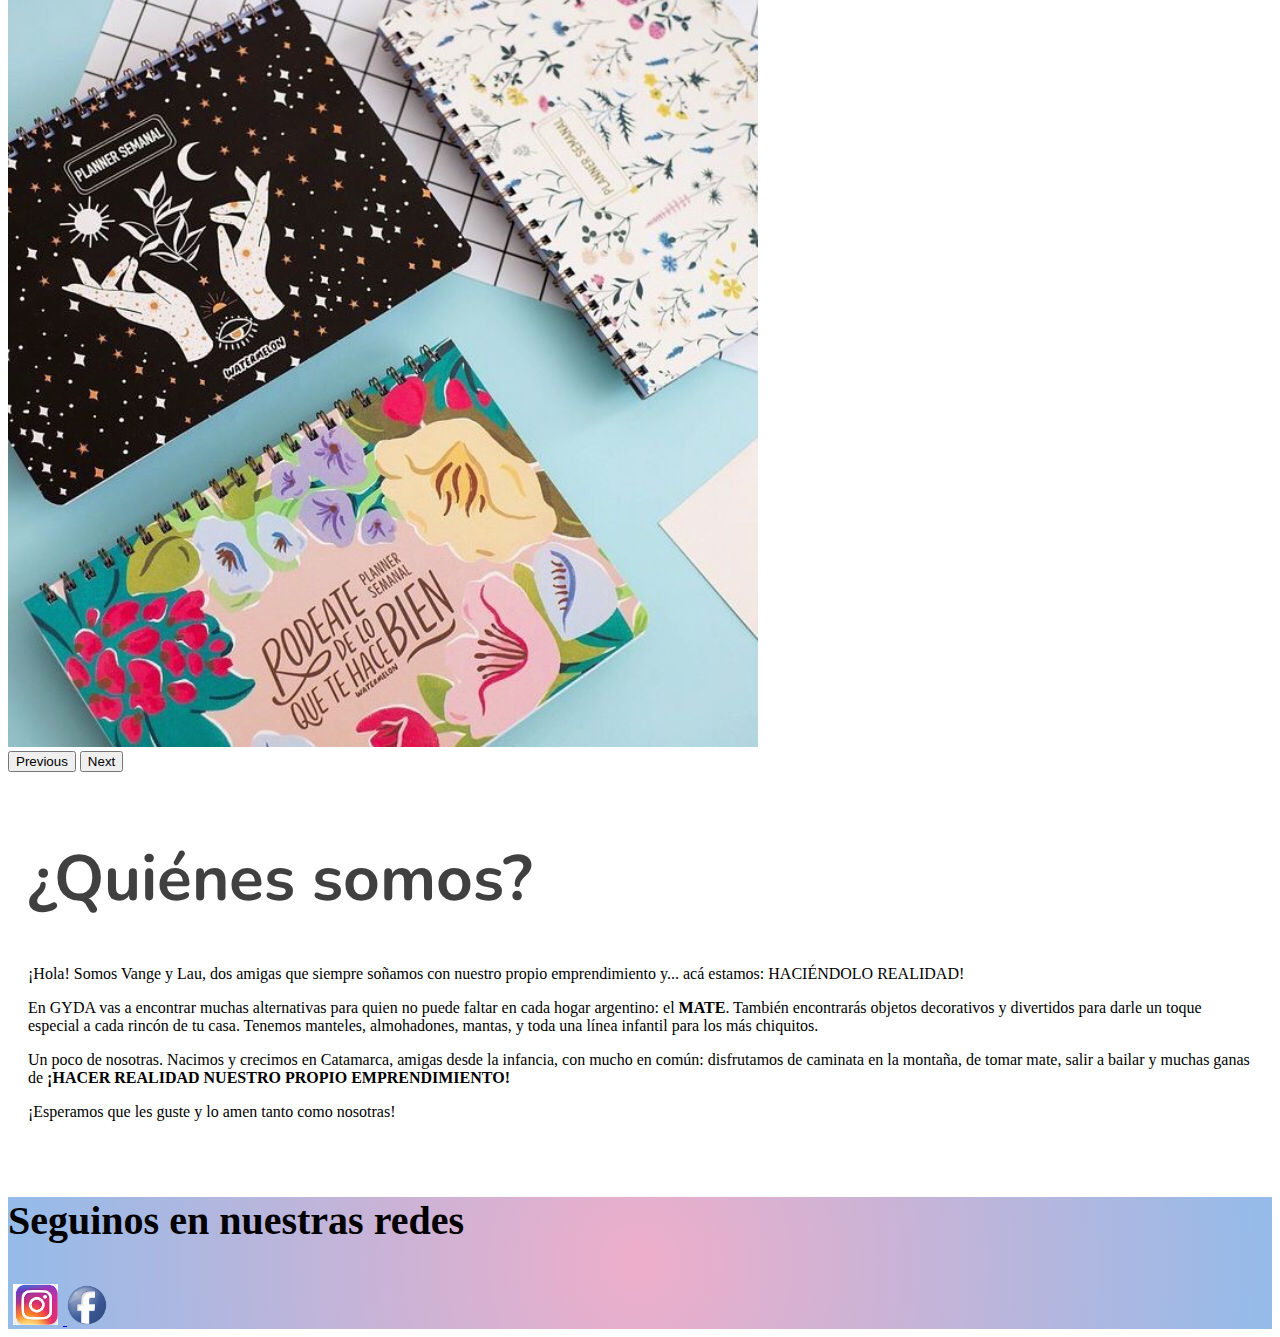
<file: nosotros.html>
<!doctype html>
<html lang="en">
  <head>
    <!-- Required meta tags -->
    <meta charset="utf-8">
    <meta name="viewport" content="width=device-width, initial-scale=1">
    <link rel="shortcut icon" href="imagenes/favicon.png" type="image/x-icon">

    <!-- Bootstrap CSS -->
    <link href="https://cdn.jsdelivr.net/npm/bootstrap@5.0.2/dist/css/bootstrap.min.css" rel="stylesheet" integrity="sha384-EVSTQN3/azprG1Anm3QDgpJLIm9Nao0Yz1ztcQTwFspd3yD65VohhpuuCOmLASjC" crossorigin="anonymous">

    <!-- Mi CSS -->
    <link rel="stylesheet" href="css/animate.css">
    <link rel="stylesheet" href="css/style.css">
    <link rel="stylesheet" href="css/animaciones.css">

    <title>GYDA - Tienda de Objetos</title>
  </head>
  <body>

    <div class="text-center pt-1 radial-gradient aside">
      <p>Sólo por hoy: 3 y 6 cuotas sin interés!!</p>
    </div>
    <!-- Inicia navbar -->
    
    <nav class="navbar navbar-expand-lg navbar-light bg-violet sticky-top" id="botonera">
      <div class="container-fluid">
        <a class="navbar-brand" href="index.html">
          <img src="imagenes/GYDA.svg" alt="Logo de GYDA">
        </a>
        <button class="navbar-toggler" type="button" data-bs-toggle="collapse" data-bs-target="#navbarSupportedContent" aria-controls="navbarSupportedContent" aria-expanded="false" aria-label="Toggle navigation">
          <span class="navbar-toggler-icon"></span>
        </button>
        <div class="collapse navbar-collapse" id="navbarSupportedContent">
          <ul class="navbar-nav ms-auto mb-2 mb-lg-0">
            <li class="nav-item">
              <a class="nav-link active" aria-current="page" href="nosotros.html">Nosotros</a>
            </li>
            
            <li class="nav-item dropdown">
              <a class="nav-link dropdown-toggle" href="productos.html" id="navbarDropdown" role="button" data-bs-toggle="dropdown" aria-expanded="false">
                Productos
              </a>
              <ul class="dropdown-menu" aria-labelledby="navbarDropdown">
                <li><a class="dropdown-item" href="productos.html">Todo para el mate</a></li>
                <li><a class="dropdown-item" href="productos.html">Cerámica</a></li>
                <li><a class="dropdown-item" href="productos.html">Agendas y Cuadernos</a></li>
              </ul>
            </li>
            <li class="nav-item">
              <a class="nav-link active" aria-current="page" href="preguntas-frecuentes.html">Preguntas Frecuentes</a>
            </li>
            <li class="nav-item">
              <a class="nav-link active" aria-current="page" href="como-comprar.html">¿Cómo comprar?</a>
            </li>
            <li class="nav-item">
              <a class="nav-link active" aria-current="page" href="contacto.html">Contacto</a>
            </li>
          </ul>
          <form class="d-flex">
            <input class="form-control me-1" type="search" placeholder="¿Qué estas buscando?" aria-label="Search">
            <button class="btn btn-outline-success bg-grey" type="submit">Buscar</button>
          </form>
        </div>
      </div>
    </nav>

    <!-- Termina navbar -->

    <!-- Inicia carousel -->

    <div id="carouselExampleIndicators" class="carousel slide" data-bs-ride="carousel">
      <div class="carousel-indicators">
        <button type="button" data-bs-target="#carouselExampleIndicators" data-bs-slide-to="0" class="active" aria-current="true" aria-label="Slide 1"></button>
        <button type="button" data-bs-target="#carouselExampleIndicators" data-bs-slide-to="1" aria-label="Slide 2"></button>
        <button type="button" data-bs-target="#carouselExampleIndicators" data-bs-slide-to="2" aria-label="Slide 3"></button>
      </div>
      <div class="carousel-inner">
        <div class="carousel-item active">
          <img src="imagenes/header.jpeg" class="d-block w-100" alt="yerbero">
        </div>
        <div class="carousel-item">
          <img src="imagenes/header1.jpeg" class="d-block w-100" alt="opciones de cerámica">
        </div>
        <div class="carousel-item">
          <img src="imagenes/header2.jpeg" class="d-block w-100" alt="agendas y anotadores.">
        </div>
      </div>
      <button class="carousel-control-prev" type="button" data-bs-target="#carouselExampleIndicators" data-bs-slide="prev">
        <span class="carousel-control-prev-icon" aria-hidden="true"></span>
        <span class="visually-hidden">Previous</span>
      </button>
      <button class="carousel-control-next" type="button" data-bs-target="#carouselExampleIndicators" data-bs-slide="next">
        <span class="carousel-control-next-icon" aria-hidden="true"></span>
        <span class="visually-hidden">Next</span>
      </button>
    </div>

    <!-- Termina carousel -->

    <!-- Inicia main -->
    <main class="padding">
      <h1 class="textAlpha">¿Quiénes somos?</h1>
      <section>
          <p>
          ¡Hola! Somos Vange y Lau, dos amigas que siempre soñamos con nuestro propio emprendimiento y... 
          acá estamos: HACIÉNDOLO REALIDAD!
          </p>
          <p>
          En <span>GYDA</span> vas a encontrar muchas alternativas para quien no puede faltar en cada hogar argentino: el <strong>MATE</strong>. 
          También encontrarás objetos decorativos y divertidos para darle un toque especial a cada rincón de tu casa.
          Tenemos manteles, almohadones, mantas, y toda una línea infantil para los más chiquitos. 
          </p>
      </section>
      <section>    
          <p>Un poco de nosotras. Nacimos y crecimos en Catamarca, amigas desde la infancia, con mucho en común:
              disfrutamos de caminata en la montaña, de tomar mate, salir a bailar y muchas ganas de <strong>¡HACER REALIDAD NUESTRO PROPIO EMPRENDIMIENTO!</strong>
          </p>
          <p>¡Esperamos que les guste y lo amen tanto como nosotras!</p>
      </section>  
  
  </main>
  <footer class="py-3 text-center radial-gradient">
    <h3 class="pie__titulo--md">Seguinos en nuestras redes</h3>
        <div>
            <a href="https://instagram.com/gyda.catamarca?igshid=YmMyMTA2M2Y=" target="_blank">
              <img src="imagenes/instagram.png" alt="Seguinos en Instagram" class="pie__icon--md">
            </a>
            <a href="https://www.facebook.com/gyda.catamarca/" target="_blank">
                <img src="imagenes/facebook.png" alt="Seguinos en Facebook" class="pie__icon--sm">
            </a>
        </div>
  </footer>
 <!-- Option 1: Bootstrap Bundle with Popper -->
 <script src="https://cdn.jsdelivr.net/npm/bootstrap@5.0.2/dist/js/bootstrap.bundle.min.js" integrity="sha384-MrcW6ZMFYlzcLA8Nl+NtUVF0sA7MsXsP1UyJoMp4YLEuNSfAP+JcXn/tWtIaxVXM" crossorigin="anonymous"></script>

</body>
</html>
</file>
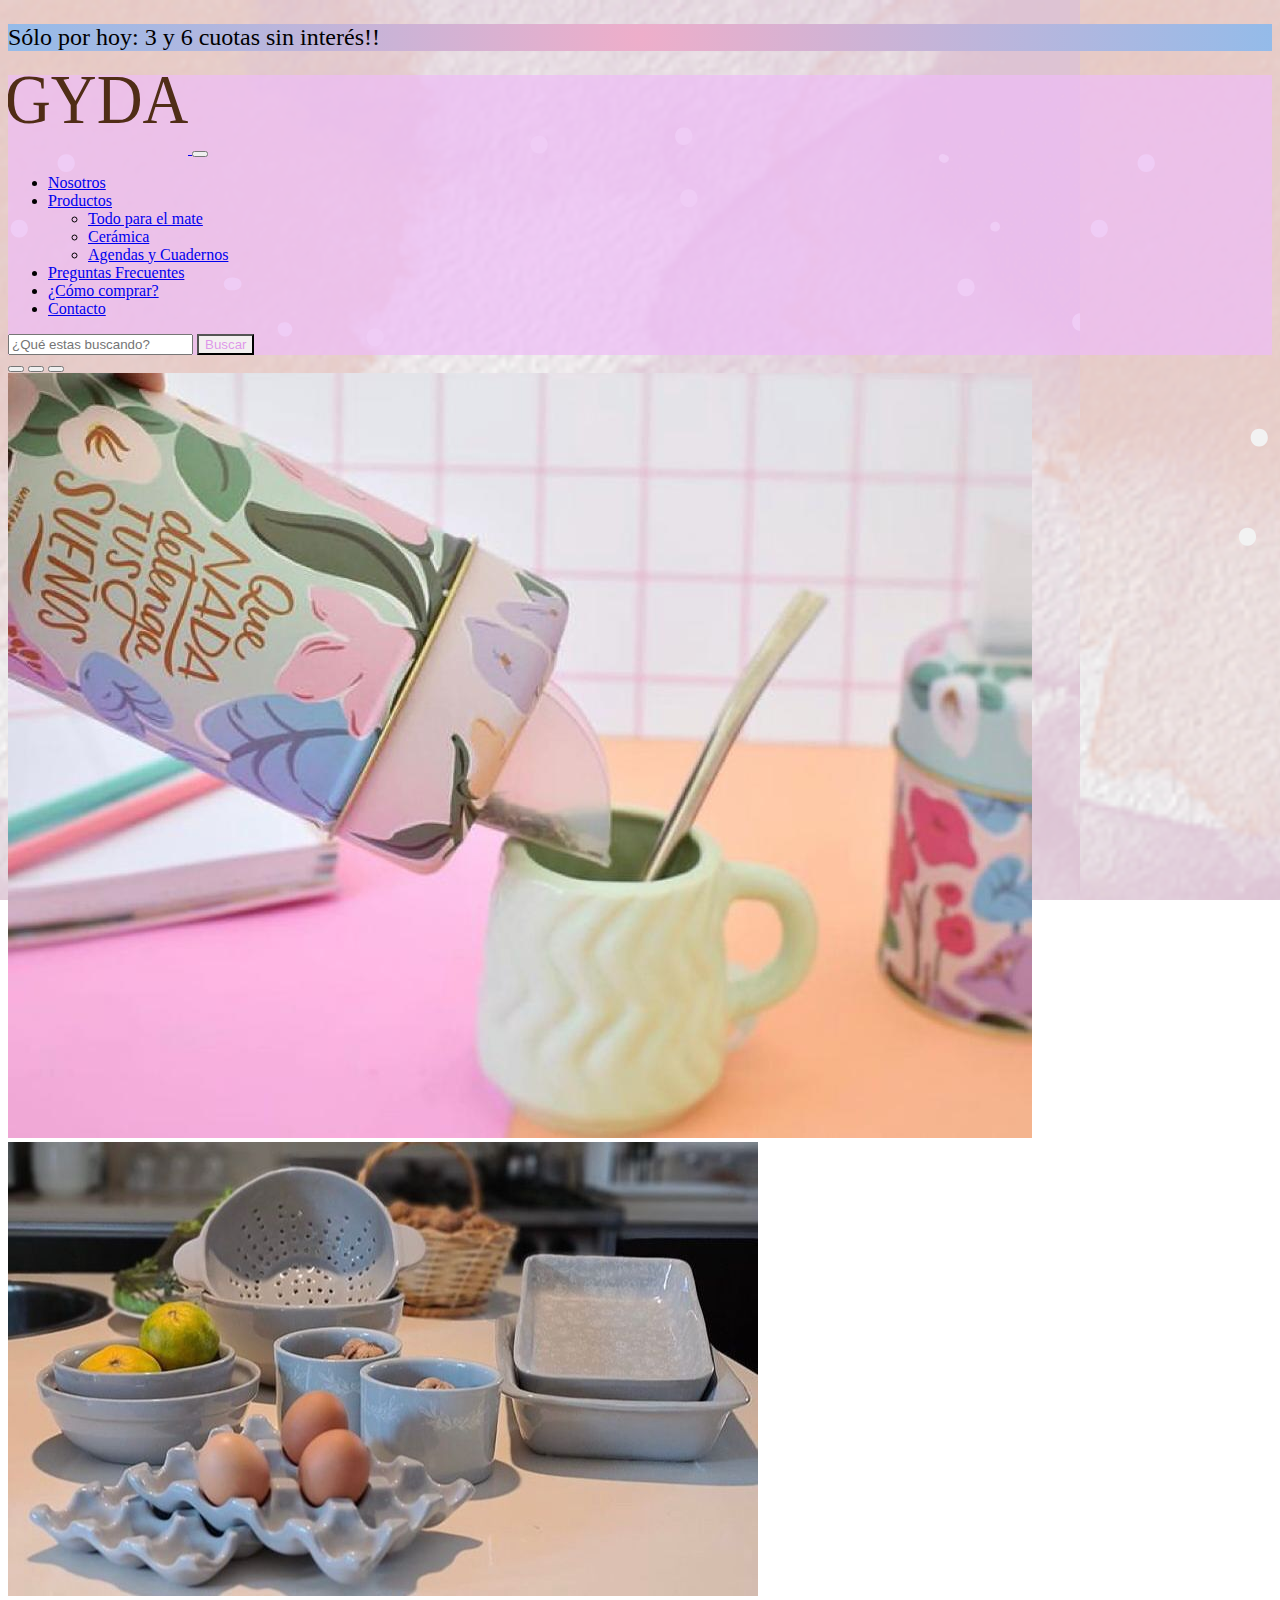
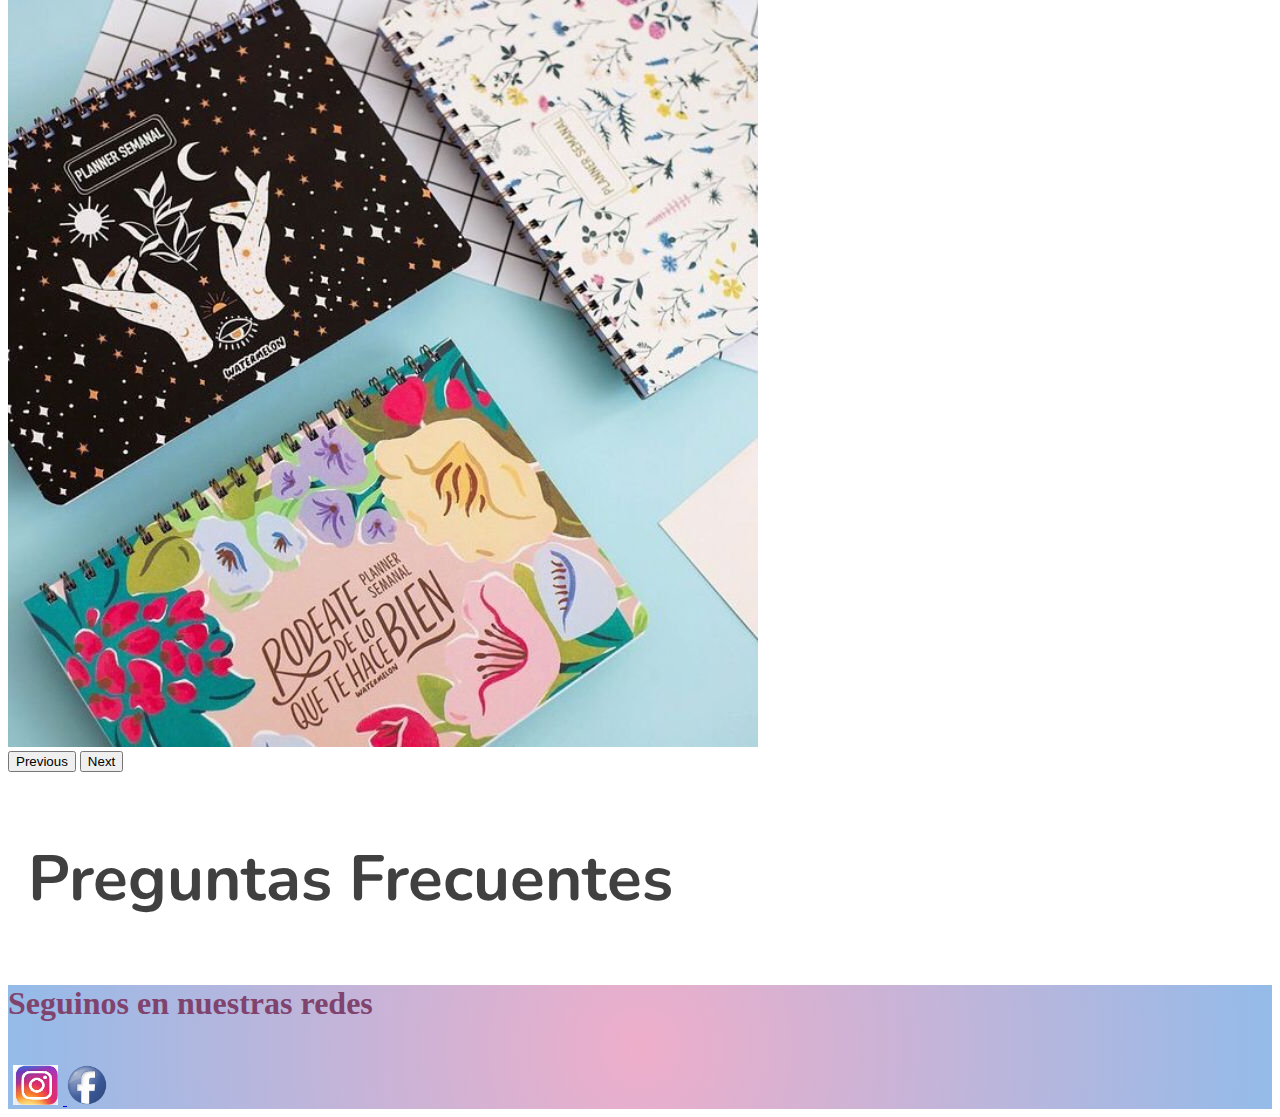
<file: preguntas-frecuentes.html>
<!doctype html>
<html lang="en">
  <head>
    <!-- Required meta tags -->
    <meta charset="utf-8">
    <meta name="viewport" content="width=device-width, initial-scale=1">
    <link rel="shortcut icon" href="imagenes/favicon.png" type="image/x-icon">

    <!-- Bootstrap CSS -->
    <link href="https://cdn.jsdelivr.net/npm/bootstrap@5.0.2/dist/css/bootstrap.min.css" rel="stylesheet" integrity="sha384-EVSTQN3/azprG1Anm3QDgpJLIm9Nao0Yz1ztcQTwFspd3yD65VohhpuuCOmLASjC" crossorigin="anonymous">

    <!-- Mi CSS -->
    <link rel="stylesheet" href="css/animate.css">
    <link rel="stylesheet" href="css/style.css">
    <link rel="stylesheet" href="css/animaciones.css">
    
    <title>GYDA - Tienda de Objetos</title>
  </head>
  <body>

    <div class="text-center pt-1 radial-gradient aside">
      <p>Sólo por hoy: 3 y 6 cuotas sin interés!!</p>
    </div>
    <!-- Inicia navbar -->
    
    <nav class="navbar navbar-expand-lg navbar-light bg-violet sticky-top" id="botonera">
      <div class="container-fluid">
        <a class="navbar-brand" href="index.html">
          <img src="imagenes/GYDA.svg" alt="Logo de GYDA">
        </a>
        <button class="navbar-toggler" type="button" data-bs-toggle="collapse" data-bs-target="#navbarSupportedContent" aria-controls="navbarSupportedContent" aria-expanded="false" aria-label="Toggle navigation">
          <span class="navbar-toggler-icon"></span>
        </button>
        <div class="collapse navbar-collapse" id="navbarSupportedContent">
          <ul class="navbar-nav ms-auto mb-2 mb-lg-0">
            <li class="nav-item">
              <a class="nav-link active" aria-current="page" href="nosotros.html">Nosotros</a>
            </li>
            
            <li class="nav-item dropdown">
              <a class="nav-link dropdown-toggle" href="productos.html" id="navbarDropdown" role="button" data-bs-toggle="dropdown" aria-expanded="false">
                Productos
              </a>
              <ul class="dropdown-menu" aria-labelledby="navbarDropdown">
                <li><a class="dropdown-item" href="productos.html">Todo para el mate</a></li>
                <li><a class="dropdown-item" href="productos.html">Cerámica</a></li>
                <li><a class="dropdown-item" href="productos.html">Agendas y Cuadernos</a></li>
              </ul>
            </li>
            <li class="nav-item">
              <a class="nav-link active" aria-current="page" href="preguntas-frecuentes.html">Preguntas Frecuentes</a>
            </li>
            <li class="nav-item">
              <a class="nav-link active" aria-current="page" href="como-comprar.html">¿Cómo comprar?</a>
            </li>
            <li class="nav-item">
              <a class="nav-link active" aria-current="page" href="contacto.html">Contacto</a>
            </li>
          </ul>
          <form class="d-flex">
            <input class="form-control me-1" type="search" placeholder="¿Qué estas buscando?" aria-label="Search">
            <button class="btn btn-outline-success bg-grey" type="submit">Buscar</button>
          </form>
        </div>
      </div>
    </nav>

    <!-- Termina navbar -->

    <!-- Inicia carousel -->

    <div id="carouselExampleIndicators" class="carousel slide" data-bs-ride="carousel">
      <div class="carousel-indicators">
        <button type="button" data-bs-target="#carouselExampleIndicators" data-bs-slide-to="0" class="active" aria-current="true" aria-label="Slide 1"></button>
        <button type="button" data-bs-target="#carouselExampleIndicators" data-bs-slide-to="1" aria-label="Slide 2"></button>
        <button type="button" data-bs-target="#carouselExampleIndicators" data-bs-slide-to="2" aria-label="Slide 3"></button>
      </div>
      <div class="carousel-inner">
        <div class="carousel-item active">
          <img src="imagenes/header.jpeg" class="d-block w-100" alt="yerbero">
        </div>
        <div class="carousel-item">
          <img src="imagenes/header1.jpeg" class="d-block w-100" alt="opciones de cerámica">
        </div>
        <div class="carousel-item">
          <img src="imagenes/header2.jpeg" class="d-block w-100" alt="agendas y anotadores.">
        </div>
      </div>
      <button class="carousel-control-prev" type="button" data-bs-target="#carouselExampleIndicators" data-bs-slide="prev">
        <span class="carousel-control-prev-icon" aria-hidden="true"></span>
        <span class="visually-hidden">Previous</span>
      </button>
      <button class="carousel-control-next" type="button" data-bs-target="#carouselExampleIndicators" data-bs-slide="next">
        <span class="carousel-control-next-icon" aria-hidden="true"></span>
        <span class="visually-hidden">Next</span>
      </button>
    </div>

    <!-- Termina carousel -->

    <!-- Inicia main -->
    <main class="saltoLinea">
        <h1 class="textAlpha padding">Preguntas Frecuentes</h1>
        <section></section>
        <section></section>
        <section></section>
    </main>
    <footer class="py-3 text-center radial-gradient">
        <h4 class="pie__titulo--md">Seguinos en nuestras redes</h4>
        <a href="https://instagram.com/gyda.catamarca?igshid=YmMyMTA2M2Y=" target="_blank">
            <img src="imagenes/instagram.png" alt="Seguinos en Instagram" class="pie__icon--md">
        </a>
        <a href="https://www.facebook.com/gyda.catamarca/" target="_blank">
            <img src="imagenes/facebook.png" alt="Seguinos en Facebook" class="pie__icon--sm">
        </a>
       </footer>

 <!-- Option 1: Bootstrap Bundle with Popper -->
 <script src="https://cdn.jsdelivr.net/npm/bootstrap@5.0.2/dist/js/bootstrap.bundle.min.js" integrity="sha384-MrcW6ZMFYlzcLA8Nl+NtUVF0sA7MsXsP1UyJoMp4YLEuNSfAP+JcXn/tWtIaxVXM" crossorigin="anonymous"></script>
</body>
</html>
</file>
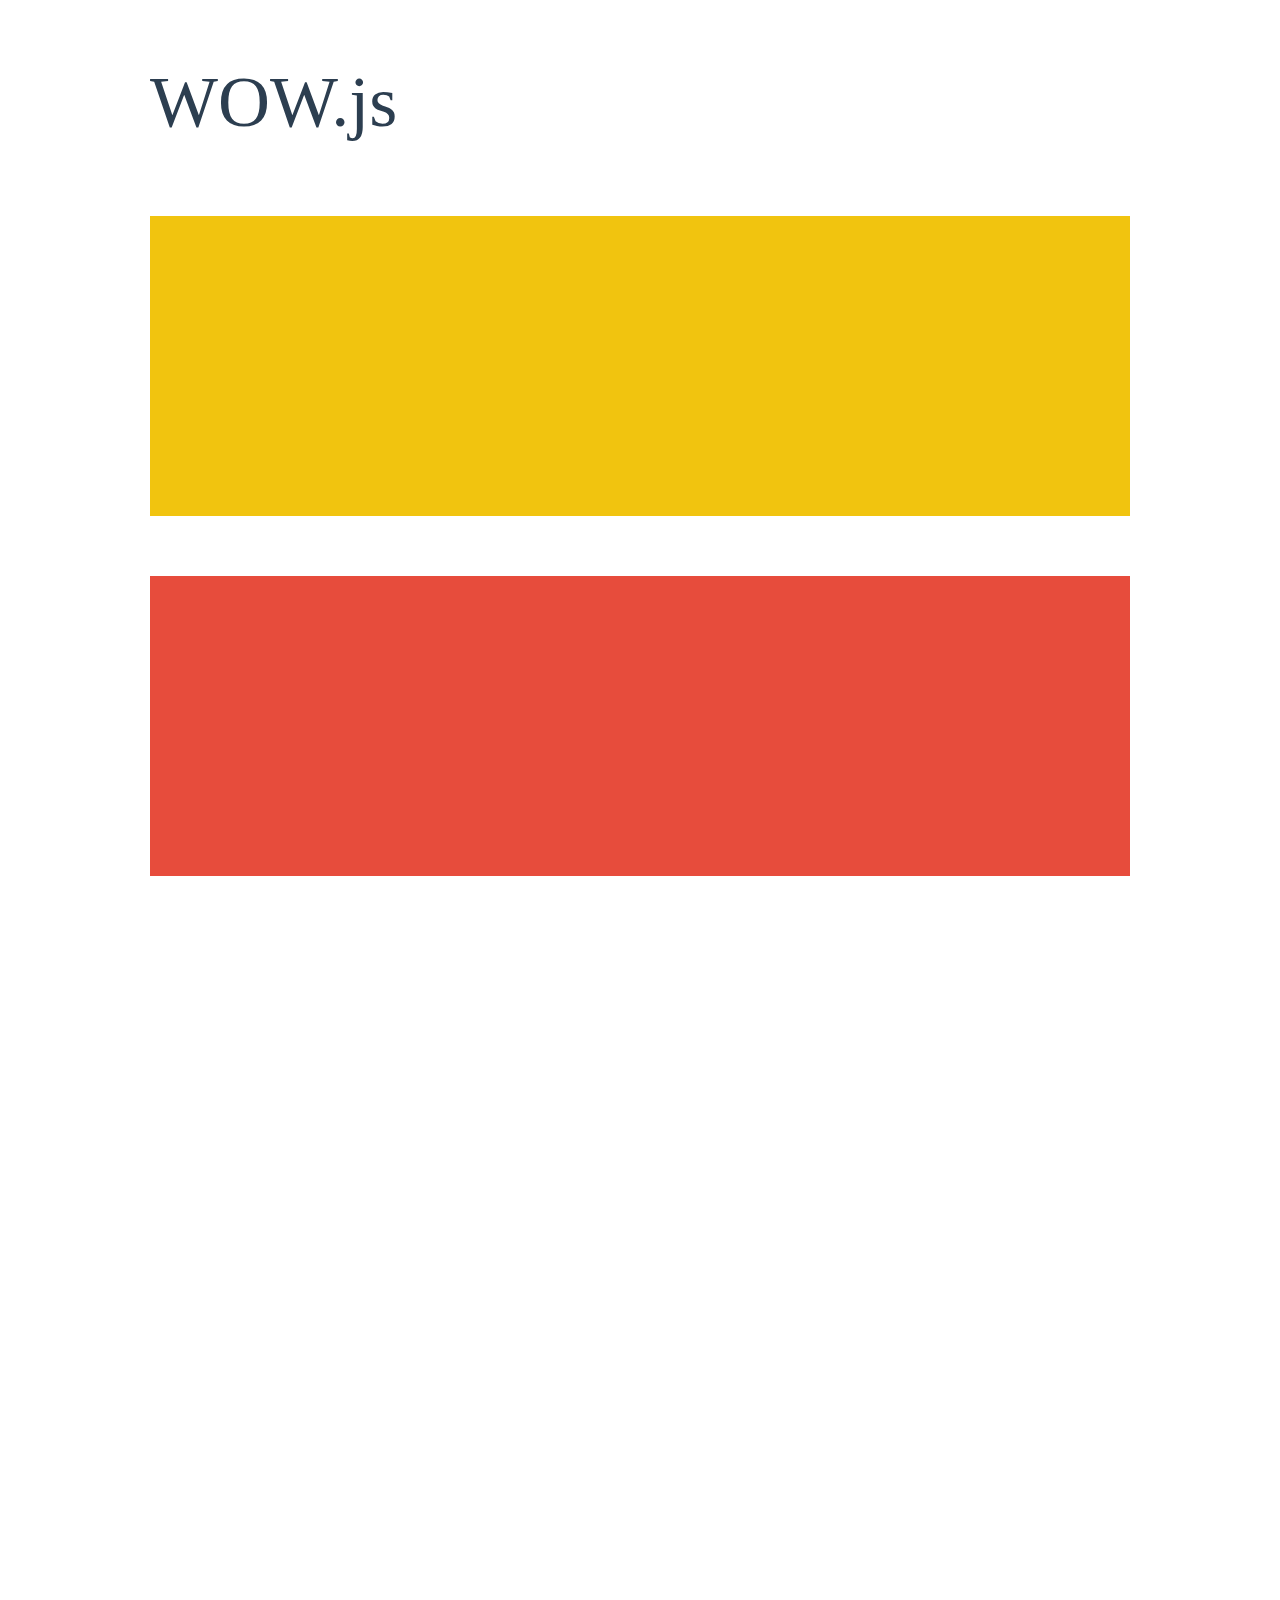
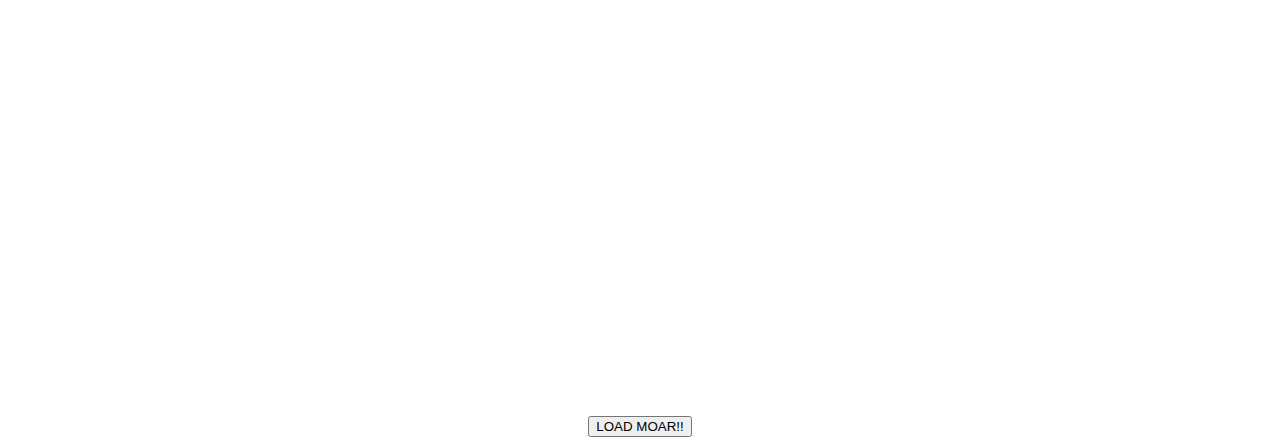
<file: WOW-master/WOW-master/demo.html>
<!doctype html>

<html lang="en">
<head>
  <meta charset="utf-8">
  <title>WOW</title>
  <link rel="stylesheet" href="css/libs/animate.css">
  <link rel="stylesheet" href="css/site.css">
  <style>
    .wow:first-child {
      visibility: hidden;
    }
  </style>
  <!--[if IE]>
    <script src="http://html5shiv.googlecode.com/svn/trunk/html5.js"></script>
  <![endif]-->
</head>

<body>
  <div id="container">
    <header>
      <h1>WOW.js</h1>
    </header>
    <div id="main">
      <section class="wow fadeInDown" style="background-color: #f1c40f;"></section>
      <section class="wow pulse" style="background-color: #e74c3c;" data-wow-iteration="infinite" data-wow-duration="1500ms"></section>
      <section class="section--purple wow slideInRight" data-wow-delay="2s"></section>
      <section class="section--blue wow bounceInLeft" data-wow-offset="300"></section>
      <section class="section--green wow slideInLeft" data-wow-duration="4s"></section>
      <button id="moar">LOAD MOAR!!</button>
    </div>
  </div>
  <script src="dist/wow.js"></script>
  <script>
    wow = new WOW(
      {
        animateClass: 'animated',
        offset:       100,
        callback:     function(box) {
          console.log("WOW: animating <" + box.tagName.toLowerCase() + ">")
        }
      }
    );
    wow.init();
    document.getElementById('moar').onclick = function() {
      var section = document.createElement('section');
      section.className = 'section--purple wow fadeInDown';
      this.parentNode.insertBefore(section, this);
    };
  </script>
</body>
</html>
</file>
<file: css/animaciones.css>
.radial-gradient{
    background: rgb(238,174,202);
    background: radial-gradient(circle, rgba(238,174,202,1) 0%, rgba(148,187,233,1) 100%);
   
}

.scale:hover{
    transform: scaleX(1.5);
    cursor:pointer;
    transition: transform 1s;

}

@keyframes animateDiv{
    0%{width: 100px; background-color: pink}
    50%{width: 200px; background-color: violet}
    100%{width: 100px; background-color: deeppink;}

}

.animate{
    animation-name: animateDiv;
    animation-duration: 3s;
    animation-iteration-count: 1;
    animation-timing-function: linear;
    animation-delay: 0.5s;
}

@keyframes transparencia{
    from{opacity: 0}
    to{opacity: 1}
}

.textAlpha{
    animation-name: transparencia;
    animation-duration: 5s;
    font-size: 4rem;
}
</file>
<file: css/style.css>
@import url('https://fonts.googleapis.com/css2?family=Nunito:wght@300&family=Raleway:ital@1&display=swap');


#botonera img{
    width: 180px;
    margin-bottom: 30px;
}

.pie__icon--sm{
	width: 40px;
}

.pie__icon--md{
	width: 45px;
    margin-left: 5px;
    margin-right: 5px;
}

.centrado{
    align-items: center;
}

.bg-grey{
    background-color: rgb(243, 240, 240);
    color:  rgba(213, 112, 231, 0.7);
    font-weight: 500;
}

.bg-violet{
    background-color: rgba(238, 188, 247, 0.7);
    }
   
/* Todos los h */

    h1{
        color: #0a0a0ac7;
        font-size: 3.5rem;
        font-family: 'Nunito', sans-serif
        
    }
    
    h2{
        font-size: 3rem;
        color: rgba(233, 62, 99, 0.781);
        font-family: 'Nunito', sans-serif
    }
    
    h3{
        font-size: 2.5rem;
    }
    
    h4{
        font-size: 2rem;
        color: #80436d;
    }

    body{
        background-image: url(../imagenes/Fondo.png);
        background-attachment: fixed;
        background-repeat: repeat;
    }

.textCenter{
    text-align: center;
}


.padding{
    padding: 20px;
}

.flex{
    display: flex;
}

.w-200{
    width: 200px;
}

.w-150{
    width: 150px;
}

.aside{
    font-size: 1.5rem;
}

.radial-gradient{
    background: rgb(238,174,202);
    background: radial-gradient(circle, rgba(238,174,202,1) 0%, rgba(148,187,233,1) 100%);
   
}
</file>
<file: WOW-master/WOW-master/css/site.css>
h1 {
  font-size:     72px;
  line-height:   1.5;
  color: #2c3e50;
  font-weight:   100;
}

#container {
  width:  980px;
  margin: 0 auto;
}

section {
  height: 300px;
  margin: 60px 0;
}

.section--purple {
  background-color: #9b59b6;
}

.section--blue {
  background-color: #3498db;
}

.section--green {
  background-color: #2ecc71;
}

#main {
  text-align: center;
}

#more {
  margin: 20px auto 48px;
}
</file>
